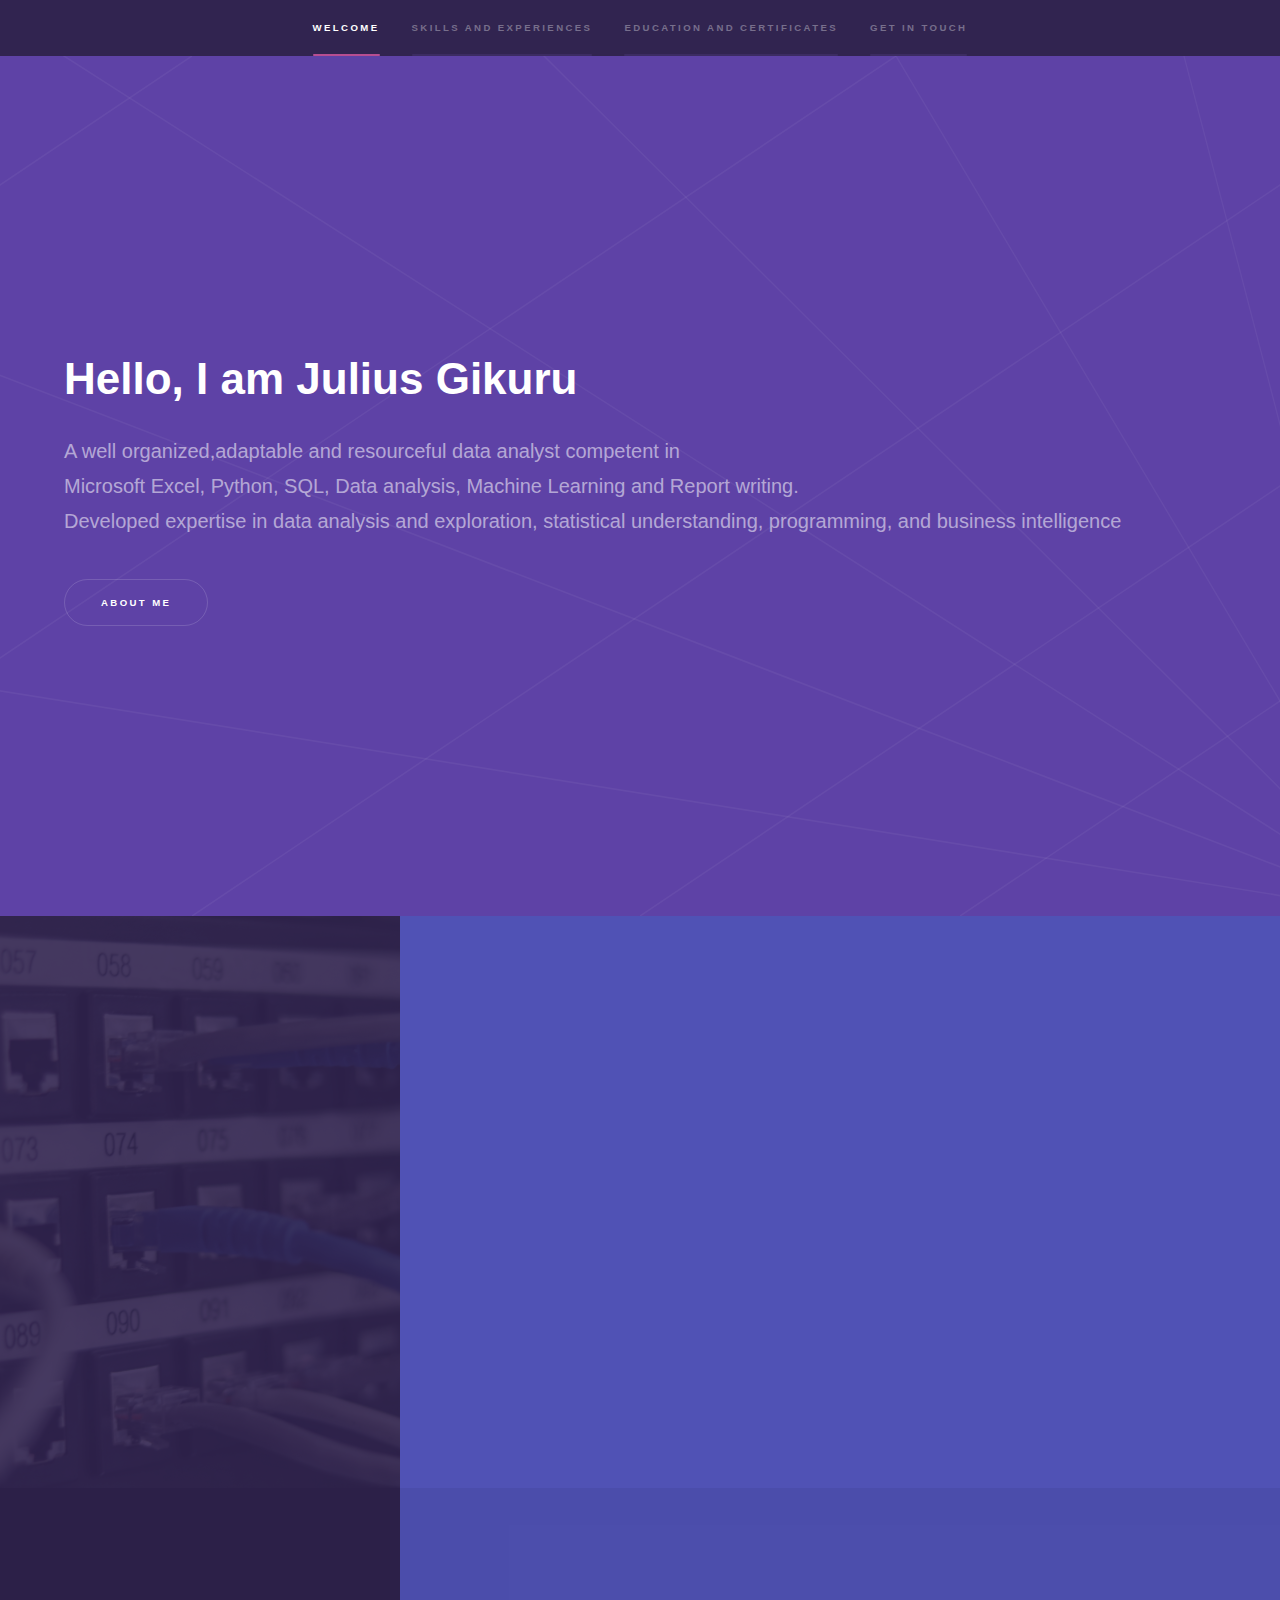
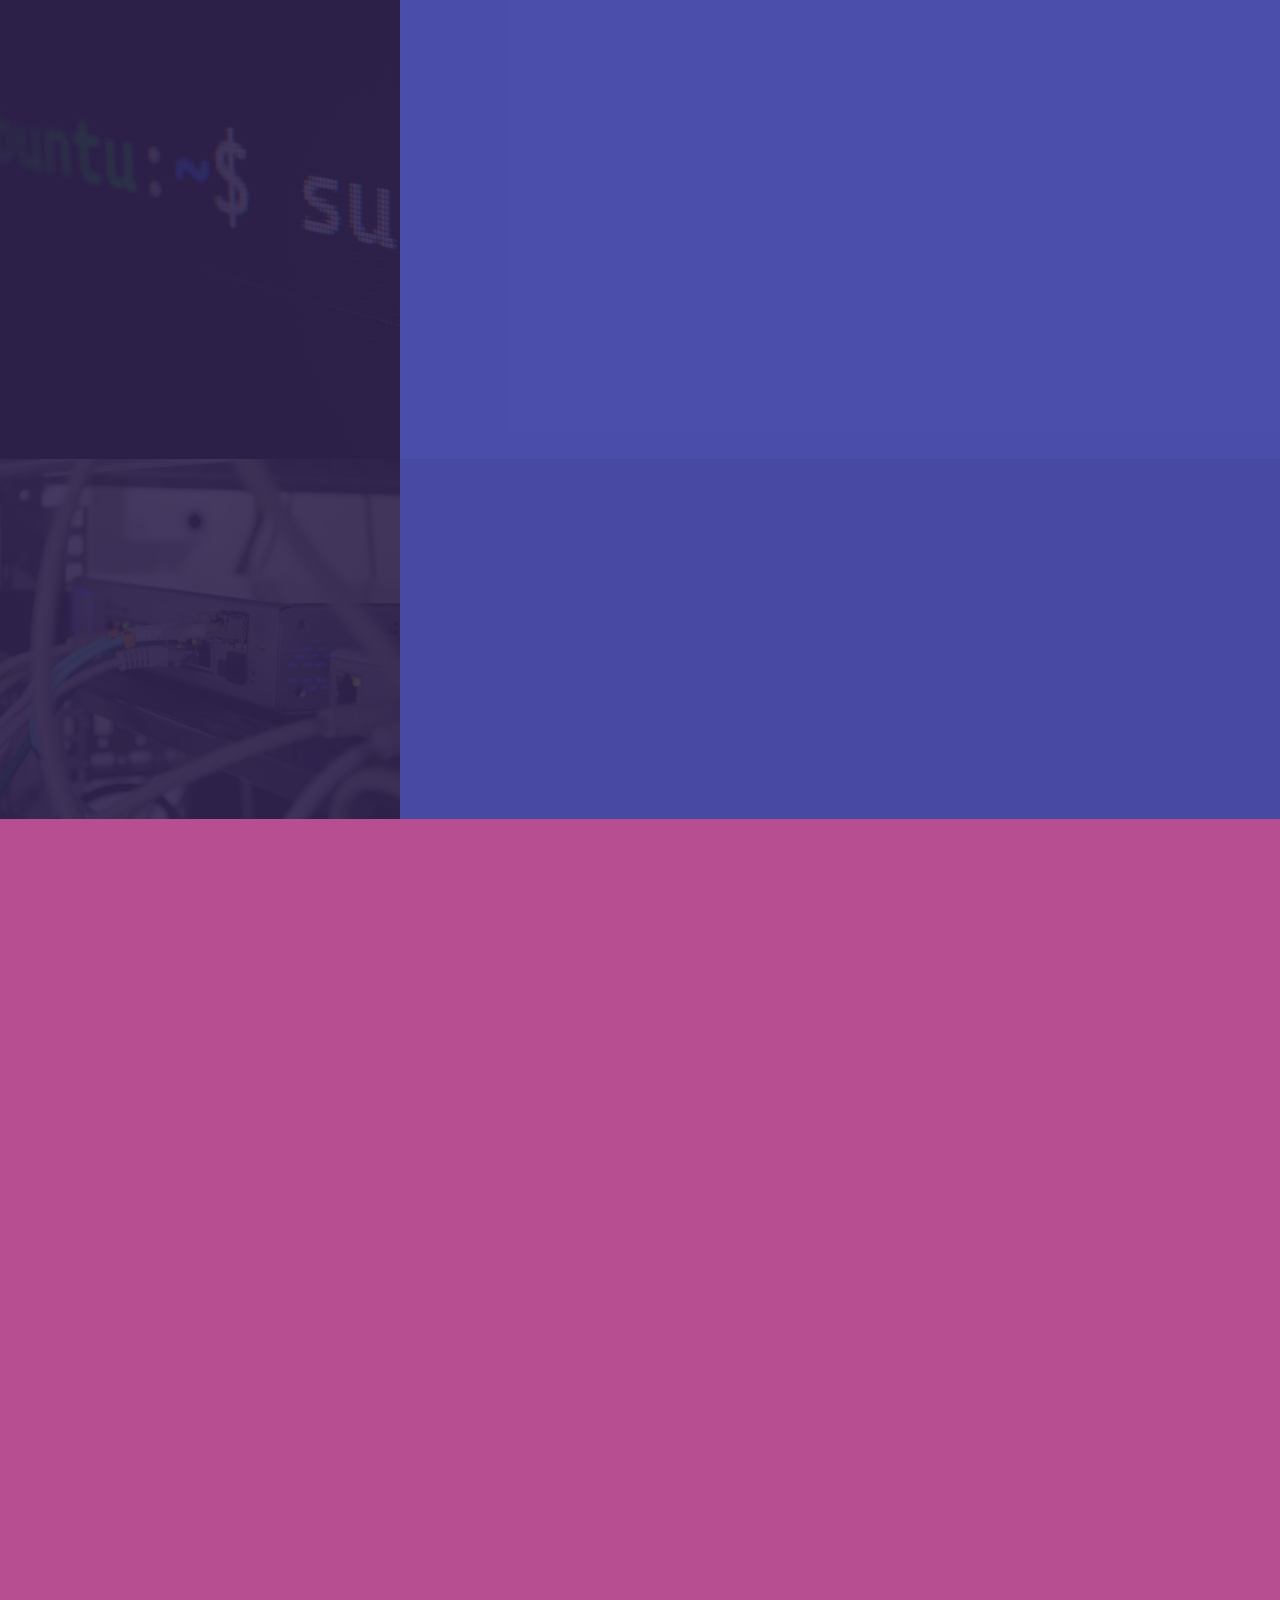
<file: index.html>
<!DOCTYPE HTML>

<html>
	<head>
		<title>Julius Gikuru </title>
		<meta charset="utf-8" />
		<meta name="viewport" content="width=device-width, initial-scale=1, user-scalable=no" />
		<link rel="stylesheet" href="assets/css/main.css" />
		<noscript><link rel="stylesheet" href="assets/css/noscript.css" /></noscript>
	</head>
	<body class="is-preload">

		<!-- Sidebar -->
			<section id="sidebar">
				<div class="inner">
					<nav>
						<ul>
							<li><a href="#intro">Welcome</a></li>
							<li><a href="#one">Skills and Experiences</a></li>
							<li><a href="#two">Education and Certificates</a></li>
							<li><a href="#three">Get in touch</a></li>
						</ul>
					</nav>
				</div>
			</section>

		<!-- Wrapper -->
			<div id="wrapper">

				<!-- Intro -->
					<section id="intro" class="wrapper style1 fullscreen fade-up">
						<div class="inner">
							<h1>Hello, I am Julius Gikuru </h1>
							<p>A well organized,adaptable and resourceful data analyst competent in <br />
							Microsoft Excel, Python, SQL, Data analysis, Machine Learning and Report writing.<br/>
							Developed expertise in data analysis and exploration, statistical understanding, programming, and business intelligence <br/>
							</p>
							<ul class="actions">
								<li><a href="#one" class="button scrolly">About Me</a></li>
							</ul>
						</div>
					</section>

				<!-- One -->
					<section id="one" class="wrapper style2 spotlights">
						<section>
							<a href="#" class="image"><img src="images/pic1.jpg" alt="" data-position="center center" /></a>
							<div class="content">
								<div class="inner">
									<h2>SKILLS</h2>
									<p>Programming Languages: Python, SQL<br/>
									Data Visualization Tools: MS Excel, Power BI<br/>
									Databases: PostgreSQL and Microsoft SQL Server<br/>
									Utilizing Data science and Machine Learning to inform business decisions<br/>
									Data collection, entry and presentation<br/>
									Expert in Microsoft Office Suite<br/>
									Soft Skills: Project Management, Communication, Report writing, Presentation, Lifetime learning, Storytelling<br/>
									Team Player and able to create great working relationships<br/>
									Information and Data security<br/>
									Cloud Computing</p>
									<ul class="actions">
										<li><a href="generic.html" class="button">Previous Experiences </a></li>
									</ul>
								</div>
							</div>
						</section>
						<section>
							<a href="#" class="image"><img src="images/pic4.jpg" alt="" data-position="center center" /></a>
							<div class="content">
								<div class="inner">
									<h2>AWS DEVOPS PROJECTS</h2>
									<p>INFRASTRUCTURE AS CODE<br/>
									Udacity Cloud DevOps Engineer<br/>
									Project 2 - Deploy a high-availability web app using CloudFormation <br/>
									</p>
									<ul class="actions">
										<li><a href="https://github.com/gikurujulius/InfrastructureAsCode" class="button">IaC Code</a></li>
									</ul>
									<br/>
									<p>AUTODEPLOY WITH CI/CD PIPELINES<br/>
									Built CI/CD pipelines that support Continuous Delivery processes<br/>
									Utilized a configuration management tool to accomplish deployment to cloud-based servers. <br/>
									</p>
									<ul class="actions">
										<li><a href="https://github.com/gikurujulius/UdacityCloudDevopsProject3" class="button">CI/CD Code</a></li>
									</ul>
								</div>
							</div>
						</section>
						<section>
							<a href="#" class="image"><img src="images/pic5.jpg" alt="" data-position="center center" /></a>
							<div class="content">
								<div class="inner">
									<h2>NETWORKING and CYBER SECURITY PROJECTS</h2>
									<p>Through education and experience, I have honed my skills in TCP/IP, LAN and WAN's, Operating Systems, Scripting and Cyber Security. Practical Labs on different platforms including Cisco Packet Tracer, <br/>
									 Try Hack Me(top 7%), Hack the Box have all contributed with the knowledge to resolve networks, security and internet related issues. <br/>
									Aws Cloud Devops Engineering<br/>
									
									</p>
									
								</div>
							</div>
						</section>
		
					</section>

				<!-- Two -->
					<section id="two" class="wrapper style3 fade-up">
						<div class="inner">
							<h2>Education and Certificates</h2>
							<p>I've gone through a number of phases in my development and each has informed my current work ethos and philosophy.</p>
							<div class="features">
								<section>
									<span class="icon solid major fa-code"></span>
									<h3>Bsc Mathematics and Computer Science</h3>
									<p>Multimedia University of Kenya<br/>
									September 2018 - August 2022<br/>
									</p>
								</section>
								<section>
									<span class="icon solid major fa-lock"></span>
									<h3>Computer Networking</h3>
									<p>Huawei Certified Network Associate<br/>
									Routing and Switching<br/>
									January 2019 - May 2019<br/>
									Skillful in both Huawei and Cisco Devices</p>
									<ul class="actions">
										<li><a href="pdf/010100101193807635011425.pdf" class="button">Certificate</a></li>
									</ul>
								</section>
								<section>
									<span class="icon solid major fa-cog"></span>
									<h3>Aws Cloud Devops</h3>
									<p>Udacity Nanodegree Scholarship Program<br/>
									May 2022 - August 2022</p>
								</section>
								<section>
									<span class="icon solid major fa-desktop"></span>
									<h3>Linux System Administration</h3>
									<p>Udemy <br/>
									July 2022 - August 2022</p>
									<ul class="actions">
										<li><a href="pdf/Linuxserver administration.pdf" class="button">Certificate</a></li>
									</ul>
								</section>
								<section>
									<span class="icon solid major fa-link"></span>
									<h3>Secondary School Education</h3>
									<p>Peter Kariuki Secondary School<br/>
									Mean Grade : B PLAIN<br/>
									2014 to 2017</p>
									<ul class="actions">
										<li><a href="pdf/kcse.pdf" class="button">Certificate</a></li>
									</ul>
								</section>
								<section>
									<span class="icon major fa-gem"></span>
									<h3>Primary School Education</h3>
									<p>St Peters Kame<br/>
									Mean Marks 315<br/>
									2004 to 2013</p>
									<a href="pdf/kcpe.pdf" class="button">Certificate</a>
								
								</section>
							</div>
							
						</div>
					</section>

				<!-- Three -->
					<section id="three" class="wrapper style1 fade-up">
						<div class="inner">
							<h2>Get in touch</h2>
							<div class="split style1">
							
								<section>
									<ul class="contact">
										<li>
											<h3>Address</h3>
											<span>PO BOX 200-01020<br />
											Kenol, Kenya<br />
											</span>
										</li>
										<li>
											<h3>Email</h3>
											<a href="#">nyamburajuliusgikuru@gmail.com<br/></a>
											<a href="#">julius@datacooks.co.ke</a>
										</li>
										<li>
											<h3>Phone</h3>
											<span>(+254) 745695395</span>
										</li>
										<li>
											<h3>Social</h3>
											<ul class="icons">
												<li><a href="https://github.com/gikurujulius" class="icon brands fa-github"><span class="label">GitHub</span></a></li>
												<li><a href="https://www.linkedin.com/in/julius-gikuru-8372a4188/" class="icon brands fa-linkedin-in"><span class="label">LinkedIn</span></a></li>
											</ul>
										</li>
									</ul>
								</section>
							</div>
						</div>
					</section>

			</div>

		<!-- Footer -->
			<footer id="footer" class="wrapper style1-alt">
				<div class="inner">
					<ul class="menu">
						<li>&copy; Julius Gikuru. All rights reserved.</li>
					</ul>
				</div>
			</footer>

		<!-- Scripts -->
			<script src="assets/js/jquery.min.js"></script>
			<script src="assets/js/jquery.scrollex.min.js"></script>
			<script src="assets/js/jquery.scrolly.min.js"></script>
			<script src="assets/js/browser.min.js"></script>
			<script src="assets/js/breakpoints.min.js"></script>
			<script src="assets/js/util.js"></script>
			<script src="assets/js/main.js"></script>

	</body>
</html>
</file>
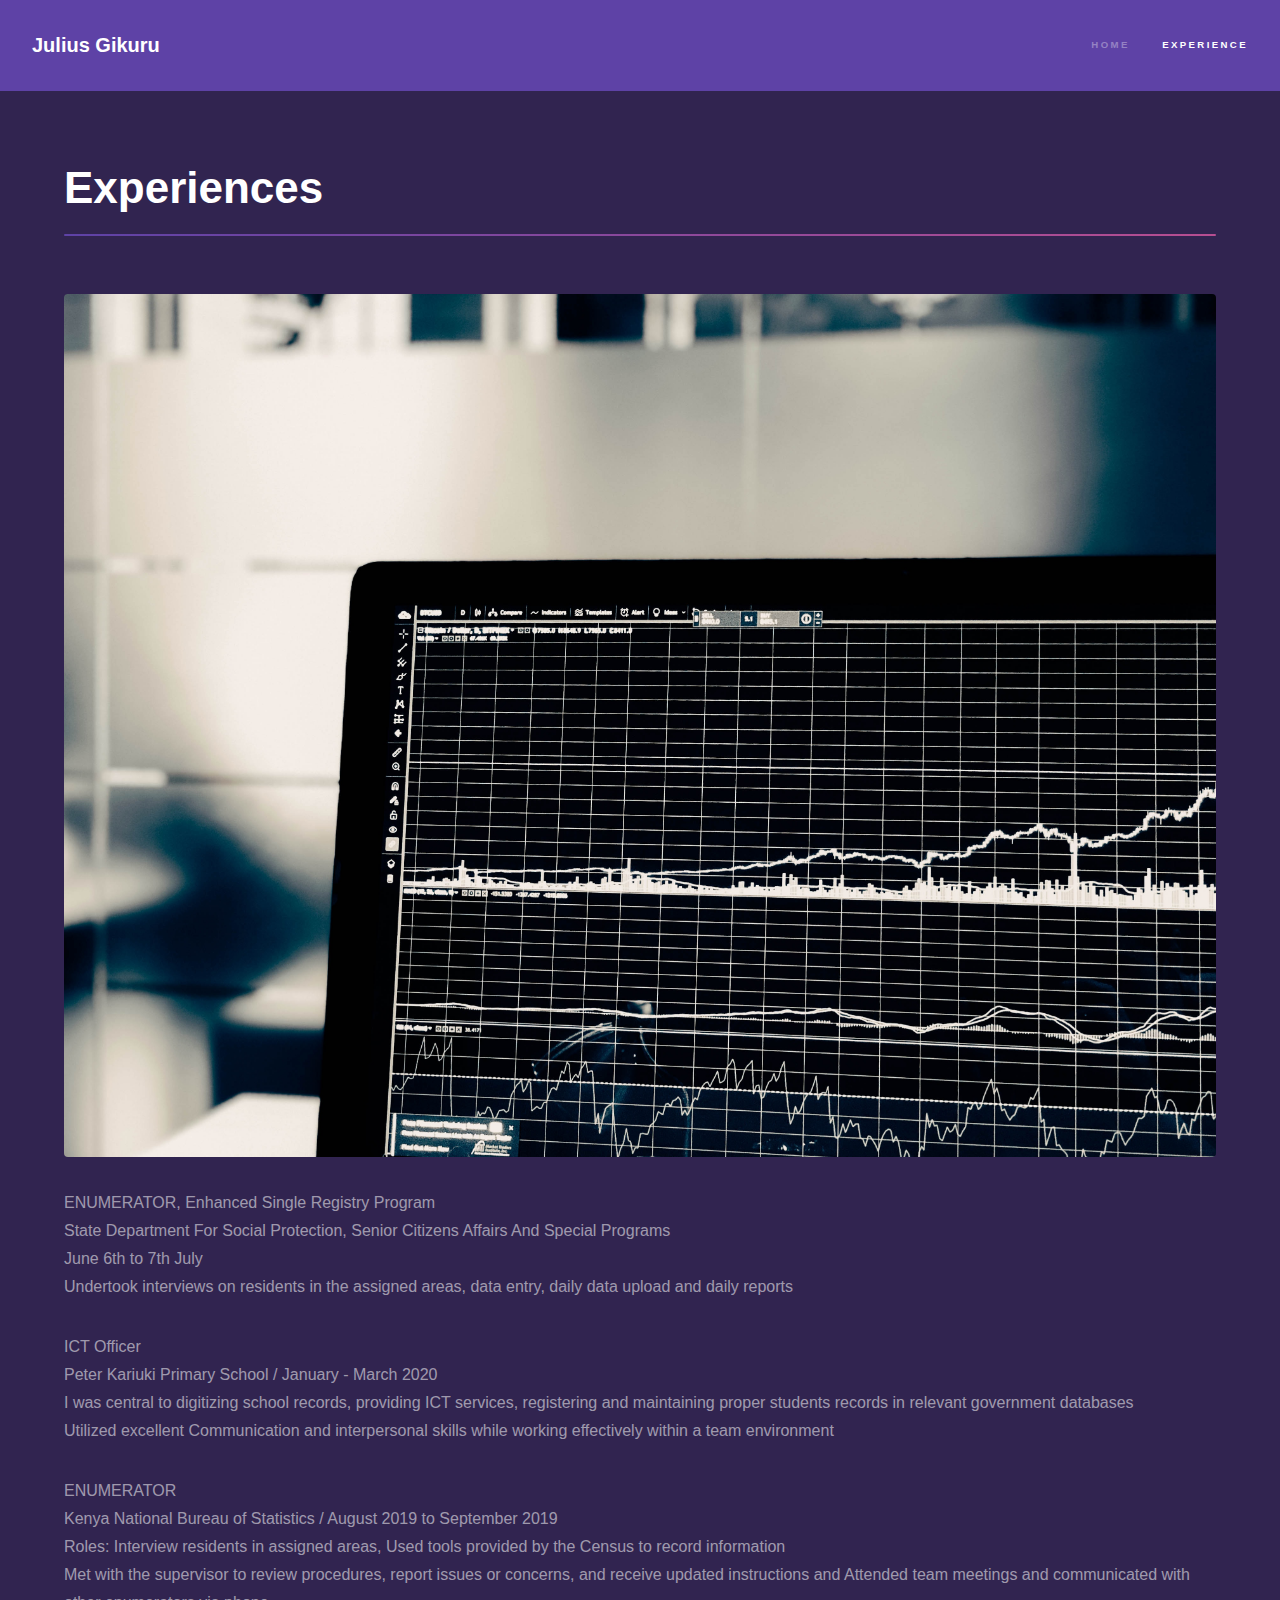
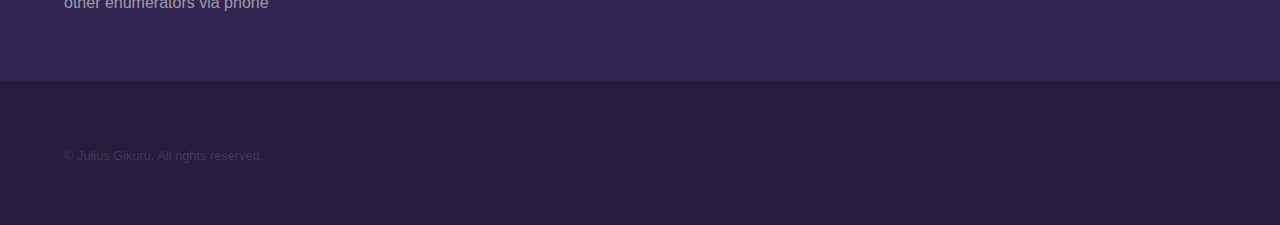
<file: generic.html>
<!DOCTYPE HTML>

<html>
	<head>
		<title>Julius Gikuru </title>
		<meta charset="utf-8" />
		<meta name="viewport" content="width=device-width, initial-scale=1, user-scalable=no" />
		<link rel="stylesheet" href="assets/css/main.css" />
		<noscript><link rel="stylesheet" href="assets/css/noscript.css" /></noscript>
	</head>
	<body class="is-preload">

		<!-- Header -->
			<header id="header">
				<a href="index.html" class="title">Julius Gikuru</a>
				<nav>
					<ul>
						<li><a href="index.html">Home</a></li>
						<li><a href="generic.html" class="active">Experience</a></li>
					</ul>
				</nav>
			</header>

		<!-- Wrapper -->
			<div id="wrapper">

				<!-- Main -->
					<section id="main" class="wrapper">
						<div class="inner">
							<h1 class="major">Experiences</h1>
							<span class="image fit"><img src="images/pic2.jpg" alt="" /></span>
							<p>ENUMERATOR, Enhanced Single Registry Program <br/>
							State Department For Social Protection, Senior Citizens Affairs And Special Programs<br/>
							June 6th to 7th July<br/>
							Undertook interviews on residents in the assigned areas, data entry, daily data upload and daily reports</p>
							<p> ICT Officer<br/>
							Peter Kariuki Primary School / January - March 2020<br/>
							I was central to digitizing school records, providing ICT services, registering and maintaining proper students records in relevant government databases<br/>
							Utilized excellent Communication and interpersonal skills while working effectively within a team environment </p>
							<p>ENUMERATOR<br/>
							Kenya National Bureau of Statistics / August 2019 to September 2019<br/>
							Roles: Interview residents in assigned areas, Used tools provided by the Census to record information<br/>
									Met with the supervisor to review procedures, report issues or concerns, and receive updated instructions and Attended team meetings and communicated with other enumerators via phone
							</p>
						</div>
					</section>

			</div>

		<!-- Footer -->
			<footer id="footer" class="wrapper alt">
				<div class="inner">
					<ul class="menu">
						<li>&copy; Julius Gikuru. All rights reserved.</li>
					</ul>
				</div>
			</footer>

		<!-- Scripts -->
			<script src="assets/js/jquery.min.js"></script>
			<script src="assets/js/jquery.scrollex.min.js"></script>
			<script src="assets/js/jquery.scrolly.min.js"></script>
			<script src="assets/js/browser.min.js"></script>
			<script src="assets/js/breakpoints.min.js"></script>
			<script src="assets/js/util.js"></script>
			<script src="assets/js/main.js"></script>

	</body>
</html>
</file>
<file: assets/css/noscript.css>
/* Spotlights */

	.spotlights > section > .image:before {
		opacity: 0 !important;
	}

	.spotlights > section > .content > .inner {
		-moz-transform: none !important;
		-webkit-transform: none !important;
		-ms-transform: none !important;
		transform: none !important;
		opacity: 1 !important;
	}

/* Wrapper */

	.wrapper > .inner {
		opacity: 1 !important;
		-moz-transform: none !important;
		-webkit-transform: none !important;
		-ms-transform: none !important;
		transform: none !important;
	}

/* Sidebar */

	#sidebar > .inner {
		opacity: 1 !important;
	}

	#sidebar nav > ul > li {
		-moz-transform: none !important;
		-webkit-transform: none !important;
		-ms-transform: none !important;
		transform: none !important;
		opacity: 1 !important;
	}
</file>
<file: assets/css/main.css>
@import url(fontawesome-all.min.css);


html, body, div, span, applet, object,
iframe, h1, h2, h3, h4, h5, h6, p, blockquote,
pre, a, abbr, acronym, address, big, cite,
code, del, dfn, em, img, ins, kbd, q, s, samp,
small, strike, strong, sub, sup, tt, var, b,
u, i, center, dl, dt, dd, ol, ul, li, fieldset,
form, label, legend, table, caption, tbody,
tfoot, thead, tr, th, td, article, aside,
canvas, details, embed, figure, figcaption,
footer, header, hgroup, menu, nav, output, ruby,
section, summary, time, mark, audio, video {
	margin: 0;
	padding: 0;
	border: 0;
	font-size: 100%;
	font: inherit;
	vertical-align: baseline;}

article, aside, details, figcaption, figure,
footer, header, hgroup, menu, nav, section {
	display: block;}

body {
	line-height: 1;
}

ol, ul {
	list-style: none;
}

blockquote, q {
	quotes: none;
}

	blockquote:before, blockquote:after, q:before, q:after {
		content: '';
		content: none;
	}

table {
	border-collapse: collapse;
	border-spacing: 0;
}

body {
	-webkit-text-size-adjust: none;
}

mark {
	background-color: transparent;
	color: inherit;
}

input::-moz-focus-inner {
	border: 0;
	padding: 0;
}

input, select, textarea {
	-moz-appearance: none;
	-webkit-appearance: none;
	-ms-appearance: none;
	appearance: none;
}

/* Basic */

	@-ms-viewport {
		width: device-width;
	}

	body {
		-ms-overflow-style: scrollbar;
	}

	@media screen and (max-width: 480px) {

		html, body {
			min-width: 320px;
		}

	}

	html {
		box-sizing: border-box;
	}

	*, *:before, *:after {
		box-sizing: inherit;
	}

	body {
		background: #312450;
	}

		body.is-preload *, body.is-preload *:before, body.is-preload *:after {
			-moz-animation: none !important;
			-webkit-animation: none !important;
			-ms-animation: none !important;
			animation: none !important;
			-moz-transition: none !important;
			-webkit-transition: none !important;
			-ms-transition: none !important;
			transition: none !important;
		}

/* Type */

	body, input, select, textarea {
		color: rgba(255, 255, 255, 0.55);
		font-family: Arial, Helvetica, sans-serif;
		font-size: 16.5pt;
		font-weight: normal;
		line-height: 1.75;
	}

		@media screen and (max-width: 1680px) {

			body, input, select, textarea {
				font-size: 13pt;
			}

		}

		@media screen and (max-width: 1280px) {

			body, input, select, textarea {
				font-size: 12pt;
			}

		}

		@media screen and (max-width: 360px) {

			body, input, select, textarea {
				font-size: 11pt;
			}

		}

	a {
		-moz-transition: color 0.2s ease, border-bottom-color 0.2s ease;
		-webkit-transition: color 0.2s ease, border-bottom-color 0.2s ease;
		-ms-transition: color 0.2s ease, border-bottom-color 0.2s ease;
		transition: color 0.2s ease, border-bottom-color 0.2s ease;
		border-bottom: dotted 1px rgba(255, 255, 255, 0.35);
		color: inherit;
		text-decoration: none;
	}

		a:hover {
			border-bottom-color: transparent;
			color: #ffffff;
		}

	strong, b {
		color: #ffffff;
		font-weight: bold;
	}

	em, i {
		font-style: italic;
	}

	p {
		margin: 0 0 2em 0;
	}

	h1, h2, h3, h4, h5, h6 {
		color: #ffffff;
		font-weight: bold;
		line-height: 1.5;
		margin: 0 0 0.5em 0;
	}

		h1 a, h2 a, h3 a, h4 a, h5 a, h6 a {
			color: inherit;
			text-decoration: none;
		}

	h1 {
		font-size: 2.75em;
	}

		h1.major {
			margin: 0 0 1.3em 0;
			position: relative;
			padding-bottom: 0.35em;
		}

			h1.major:after {
				background-image: -moz-linear-gradient(to right, #5e42a6, #b74e91);
				background-image: -webkit-linear-gradient(to right, #5e42a6, #b74e91);
				background-image: -ms-linear-gradient(to right, #5e42a6, #b74e91);
				background-image: linear-gradient(to right, #5e42a6, #b74e91);
				-moz-transition: max-width 0.2s ease;
				-webkit-transition: max-width 0.2s ease;
				-ms-transition: max-width 0.2s ease;
				transition: max-width 0.2s ease;
				border-radius: 0.2em;
				bottom: 0;
				content: '';
				height: 0.05em;
				position: absolute;
				right: 0;
				width: 100%;
			}

	h2 {
		font-size: 1.75em;
	}

	h3 {
		font-size: 1.1em;
	}

	h4 {
		font-size: 1em;
	}

	h5 {
		font-size: 0.8em;
	}

	h6 {
		font-size: 0.6em;
	}

	@media screen and (max-width: 736px) {

		h1 {
			font-size: 2em;
		}

		h2 {
			font-size: 1.25em;
		}

		h3 {
			font-size: 1em;
		}

		h4 {
			font-size: 0.8em;
		}

		h5 {
			font-size: 0.6em;
		}

		h6 {
			font-size: 0.6em;
		}

	}

	sub {
		font-size: 0.8em;
		position: relative;
		top: 0.5em;
	}

	sup {
		font-size: 0.8em;
		position: relative;
		top: -0.5em;
	}

	blockquote {
		border-left: solid 4px rgba(255, 255, 255, 0.15);
		font-style: italic;
		margin: 0 0 2em 0;
		padding: 0.5em 0 0.5em 2em;
	}

	code {
		background: rgba(255, 255, 255, 0.05);
		border-radius: 0.25em;
		border: solid 1px rgba(255, 255, 255, 0.15);
		font-family: "Courier New", monospace;
		font-size: 0.9em;
		margin: 0 0.25em;
		padding: 0.25em 0.65em;
	}

	pre {
		-webkit-overflow-scrolling: touch;
		font-family: "Courier New", monospace;
		font-size: 0.9em;
		margin: 0 0 2em 0;
	}

		pre code {
			display: block;
			line-height: 1.75em;
			padding: 1em 1.5em;
			overflow-x: auto;
		}

	hr {
		border: 0;
		border-bottom: solid 1px rgba(255, 255, 255, 0.15);
		margin: 2em 0;
	}

		hr.major {
			margin: 3em 0;
		}

	.align-left {
		text-align: left;
	}

	.align-center {
		text-align: center;
	}

	.align-right {
		text-align: right;
	}

/* Row */

	.row {
		display: flex;
		flex-wrap: wrap;
		box-sizing: border-box;
		align-items: stretch;
	}

		.row > * {
			box-sizing: border-box;
		}

		.row.gtr-uniform > * > :last-child {
			margin-bottom: 0;
		}

		.row.aln-left {
			justify-content: flex-start;
		}

		.row.aln-center {
			justify-content: center;
		}

		.row.aln-right {
			justify-content: flex-end;
		}

		.row.aln-top {
			align-items: flex-start;
		}

		.row.aln-middle {
			align-items: center;
		}

		.row.aln-bottom {
			align-items: flex-end;
		}

		.row > .imp {
			order: -1;
		}

		.row > .col-1 {
			width: 8.33333%;
		}

		.row > .off-1 {
			margin-left: 8.33333%;
		}

		.row > .col-2 {
			width: 16.66667%;
		}

		.row > .off-2 {
			margin-left: 16.66667%;
		}

		.row > .col-3 {
			width: 25%;
		}

		.row > .off-3 {
			margin-left: 25%;
		}

		.row > .col-4 {
			width: 33.33333%;
		}

		.row > .off-4 {
			margin-left: 33.33333%;
		}

		.row > .col-5 {
			width: 41.66667%;
		}

		.row > .off-5 {
			margin-left: 41.66667%;
		}

		.row > .col-6 {
			width: 50%;
		}

		.row > .off-6 {
			margin-left: 50%;
		}

		.row > .col-7 {
			width: 58.33333%;
		}

		.row > .off-7 {
			margin-left: 58.33333%;
		}

		.row > .col-8 {
			width: 66.66667%;
		}

		.row > .off-8 {
			margin-left: 66.66667%;
		}

		.row > .col-9 {
			width: 75%;
		}

		.row > .off-9 {
			margin-left: 75%;
		}

		.row > .col-10 {
			width: 83.33333%;
		}

		.row > .off-10 {
			margin-left: 83.33333%;
		}

		.row > .col-11 {
			width: 91.66667%;
		}

		.row > .off-11 {
			margin-left: 91.66667%;
		}

		.row > .col-12 {
			width: 100%;
		}

		.row > .off-12 {
			margin-left: 100%;
		}

		.row.gtr-0 {
			margin-top: 0;
			margin-left: 0em;
		}

			.row.gtr-0 > * {
				padding: 0 0 0 0em;
			}

			.row.gtr-0.gtr-uniform {
				margin-top: 0em;
			}

				.row.gtr-0.gtr-uniform > * {
					padding-top: 0em;
				}

		.row.gtr-25 {
			margin-top: 0;
			margin-left: -0.375em;
		}

			.row.gtr-25 > * {
				padding: 0 0 0 0.375em;
			}

			.row.gtr-25.gtr-uniform {
				margin-top: -0.375em;
			}

				.row.gtr-25.gtr-uniform > * {
					padding-top: 0.375em;
				}

		.row.gtr-50 {
			margin-top: 0;
			margin-left: -0.75em;
		}

			.row.gtr-50 > * {
				padding: 0 0 0 0.75em;
			}

			.row.gtr-50.gtr-uniform {
				margin-top: -0.75em;
			}

				.row.gtr-50.gtr-uniform > * {
					padding-top: 0.75em;
				}

		.row {
			margin-top: 0;
			margin-left: -1.5em;
		}

			.row > * {
				padding: 0 0 0 1.5em;
			}

			.row.gtr-uniform {
				margin-top: -1.5em;
			}

				.row.gtr-uniform > * {
					padding-top: 1.5em;
				}

		.row.gtr-150 {
			margin-top: 0;
			margin-left: -2.25em;
		}

			.row.gtr-150 > * {
				padding: 0 0 0 2.25em;
			}

			.row.gtr-150.gtr-uniform {
				margin-top: -2.25em;
			}

				.row.gtr-150.gtr-uniform > * {
					padding-top: 2.25em;
				}

		.row.gtr-200 {
			margin-top: 0;
			margin-left: -3em;
		}

			.row.gtr-200 > * {
				padding: 0 0 0 3em;
			}

			.row.gtr-200.gtr-uniform {
				margin-top: -3em;
			}

				.row.gtr-200.gtr-uniform > * {
					padding-top: 3em;
				}

		@media screen and (max-width: 1680px) {

			.row {
				display: flex;
				flex-wrap: wrap;
				box-sizing: border-box;
				align-items: stretch;
			}

				.row > * {
					box-sizing: border-box;
				}

				.row.gtr-uniform > * > :last-child {
					margin-bottom: 0;
				}

				.row.aln-left {
					justify-content: flex-start;
				}

				.row.aln-center {
					justify-content: center;
				}

				.row.aln-right {
					justify-content: flex-end;
				}

				.row.aln-top {
					align-items: flex-start;
				}

				.row.aln-middle {
					align-items: center;
				}

				.row.aln-bottom {
					align-items: flex-end;
				}

				.row > .imp-xlarge {
					order: -1;
				}

				.row > .col-1-xlarge {
					width: 8.33333%;
				}

				.row > .off-1-xlarge {
					margin-left: 8.33333%;
				}

				.row > .col-2-xlarge {
					width: 16.66667%;
				}

				.row > .off-2-xlarge {
					margin-left: 16.66667%;
				}

				.row > .col-3-xlarge {
					width: 25%;
				}

				.row > .off-3-xlarge {
					margin-left: 25%;
				}

				.row > .col-4-xlarge {
					width: 33.33333%;
				}

				.row > .off-4-xlarge {
					margin-left: 33.33333%;
				}

				.row > .col-5-xlarge {
					width: 41.66667%;
				}

				.row > .off-5-xlarge {
					margin-left: 41.66667%;
				}

				.row > .col-6-xlarge {
					width: 50%;
				}

				.row > .off-6-xlarge {
					margin-left: 50%;
				}

				.row > .col-7-xlarge {
					width: 58.33333%;
				}

				.row > .off-7-xlarge {
					margin-left: 58.33333%;
				}

				.row > .col-8-xlarge {
					width: 66.66667%;
				}

				.row > .off-8-xlarge {
					margin-left: 66.66667%;
				}

				.row > .col-9-xlarge {
					width: 75%;
				}

				.row > .off-9-xlarge {
					margin-left: 75%;
				}

				.row > .col-10-xlarge {
					width: 83.33333%;
				}

				.row > .off-10-xlarge {
					margin-left: 83.33333%;
				}

				.row > .col-11-xlarge {
					width: 91.66667%;
				}

				.row > .off-11-xlarge {
					margin-left: 91.66667%;
				}

				.row > .col-12-xlarge {
					width: 100%;
				}

				.row > .off-12-xlarge {
					margin-left: 100%;
				}

				.row.gtr-0 {
					margin-top: 0;
					margin-left: 0em;
				}

					.row.gtr-0 > * {
						padding: 0 0 0 0em;
					}

					.row.gtr-0.gtr-uniform {
						margin-top: 0em;
					}

						.row.gtr-0.gtr-uniform > * {
							padding-top: 0em;
						}

				.row.gtr-25 {
					margin-top: 0;
					margin-left: -0.375em;
				}

					.row.gtr-25 > * {
						padding: 0 0 0 0.375em;
					}

					.row.gtr-25.gtr-uniform {
						margin-top: -0.375em;
					}

						.row.gtr-25.gtr-uniform > * {
							padding-top: 0.375em;
						}

				.row.gtr-50 {
					margin-top: 0;
					margin-left: -0.75em;
				}

					.row.gtr-50 > * {
						padding: 0 0 0 0.75em;
					}

					.row.gtr-50.gtr-uniform {
						margin-top: -0.75em;
					}

						.row.gtr-50.gtr-uniform > * {
							padding-top: 0.75em;
						}

				.row {
					margin-top: 0;
					margin-left: -1.5em;
				}

					.row > * {
						padding: 0 0 0 1.5em;
					}

					.row.gtr-uniform {
						margin-top: -1.5em;
					}

						.row.gtr-uniform > * {
							padding-top: 1.5em;
						}

				.row.gtr-150 {
					margin-top: 0;
					margin-left: -2.25em;
				}

					.row.gtr-150 > * {
						padding: 0 0 0 2.25em;
					}

					.row.gtr-150.gtr-uniform {
						margin-top: -2.25em;
					}

						.row.gtr-150.gtr-uniform > * {
							padding-top: 2.25em;
						}

				.row.gtr-200 {
					margin-top: 0;
					margin-left: -3em;
				}

					.row.gtr-200 > * {
						padding: 0 0 0 3em;
					}

					.row.gtr-200.gtr-uniform {
						margin-top: -3em;
					}

						.row.gtr-200.gtr-uniform > * {
							padding-top: 3em;
						}

		}

		@media screen and (max-width: 1280px) {

			.row {
				display: flex;
				flex-wrap: wrap;
				box-sizing: border-box;
				align-items: stretch;
			}

				.row > * {
					box-sizing: border-box;
				}

				.row.gtr-uniform > * > :last-child {
					margin-bottom: 0;
				}

				.row.aln-left {
					justify-content: flex-start;
				}

				.row.aln-center {
					justify-content: center;
				}

				.row.aln-right {
					justify-content: flex-end;
				}

				.row.aln-top {
					align-items: flex-start;
				}

				.row.aln-middle {
					align-items: center;
				}

				.row.aln-bottom {
					align-items: flex-end;
				}

				.row > .imp-large {
					order: -1;
				}

				.row > .col-1-large {
					width: 8.33333%;
				}

				.row > .off-1-large {
					margin-left: 8.33333%;
				}

				.row > .col-2-large {
					width: 16.66667%;
				}

				.row > .off-2-large {
					margin-left: 16.66667%;
				}

				.row > .col-3-large {
					width: 25%;
				}

				.row > .off-3-large {
					margin-left: 25%;
				}

				.row > .col-4-large {
					width: 33.33333%;
				}

				.row > .off-4-large {
					margin-left: 33.33333%;
				}

				.row > .col-5-large {
					width: 41.66667%;
				}

				.row > .off-5-large {
					margin-left: 41.66667%;
				}

				.row > .col-6-large {
					width: 50%;
				}

				.row > .off-6-large {
					margin-left: 50%;
				}

				.row > .col-7-large {
					width: 58.33333%;
				}

				.row > .off-7-large {
					margin-left: 58.33333%;
				}

				.row > .col-8-large {
					width: 66.66667%;
				}

				.row > .off-8-large {
					margin-left: 66.66667%;
				}

				.row > .col-9-large {
					width: 75%;
				}

				.row > .off-9-large {
					margin-left: 75%;
				}

				.row > .col-10-large {
					width: 83.33333%;
				}

				.row > .off-10-large {
					margin-left: 83.33333%;
				}

				.row > .col-11-large {
					width: 91.66667%;
				}

				.row > .off-11-large {
					margin-left: 91.66667%;
				}

				.row > .col-12-large {
					width: 100%;
				}

				.row > .off-12-large {
					margin-left: 100%;
				}

				.row.gtr-0 {
					margin-top: 0;
					margin-left: 0em;
				}

					.row.gtr-0 > * {
						padding: 0 0 0 0em;
					}

					.row.gtr-0.gtr-uniform {
						margin-top: 0em;
					}

						.row.gtr-0.gtr-uniform > * {
							padding-top: 0em;
						}

				.row.gtr-25 {
					margin-top: 0;
					margin-left: -0.375em;
				}

					.row.gtr-25 > * {
						padding: 0 0 0 0.375em;
					}

					.row.gtr-25.gtr-uniform {
						margin-top: -0.375em;
					}

						.row.gtr-25.gtr-uniform > * {
							padding-top: 0.375em;
						}

				.row.gtr-50 {
					margin-top: 0;
					margin-left: -0.75em;
				}

					.row.gtr-50 > * {
						padding: 0 0 0 0.75em;
					}

					.row.gtr-50.gtr-uniform {
						margin-top: -0.75em;
					}

						.row.gtr-50.gtr-uniform > * {
							padding-top: 0.75em;
						}

				.row {
					margin-top: 0;
					margin-left: -1.5em;
				}

					.row > * {
						padding: 0 0 0 1.5em;
					}

					.row.gtr-uniform {
						margin-top: -1.5em;
					}

						.row.gtr-uniform > * {
							padding-top: 1.5em;
						}

				.row.gtr-150 {
					margin-top: 0;
					margin-left: -2.25em;
				}

					.row.gtr-150 > * {
						padding: 0 0 0 2.25em;
					}

					.row.gtr-150.gtr-uniform {
						margin-top: -2.25em;
					}

						.row.gtr-150.gtr-uniform > * {
							padding-top: 2.25em;
						}

				.row.gtr-200 {
					margin-top: 0;
					margin-left: -3em;
				}

					.row.gtr-200 > * {
						padding: 0 0 0 3em;
					}

					.row.gtr-200.gtr-uniform {
						margin-top: -3em;
					}

						.row.gtr-200.gtr-uniform > * {
							padding-top: 3em;
						}

		}

		@media screen and (max-width: 980px) {

			.row {
				display: flex;
				flex-wrap: wrap;
				box-sizing: border-box;
				align-items: stretch;
			}

				.row > * {
					box-sizing: border-box;
				}

				.row.gtr-uniform > * > :last-child {
					margin-bottom: 0;
				}

				.row.aln-left {
					justify-content: flex-start;
				}

				.row.aln-center {
					justify-content: center;
				}

				.row.aln-right {
					justify-content: flex-end;
				}

				.row.aln-top {
					align-items: flex-start;
				}

				.row.aln-middle {
					align-items: center;
				}

				.row.aln-bottom {
					align-items: flex-end;
				}

				.row > .imp-medium {
					order: -1;
				}

				.row > .col-1-medium {
					width: 8.33333%;
				}

				.row > .off-1-medium {
					margin-left: 8.33333%;
				}

				.row > .col-2-medium {
					width: 16.66667%;
				}

				.row > .off-2-medium {
					margin-left: 16.66667%;
				}

				.row > .col-3-medium {
					width: 25%;
				}

				.row > .off-3-medium {
					margin-left: 25%;
				}

				.row > .col-4-medium {
					width: 33.33333%;
				}

				.row > .off-4-medium {
					margin-left: 33.33333%;
				}

				.row > .col-5-medium {
					width: 41.66667%;
				}

				.row > .off-5-medium {
					margin-left: 41.66667%;
				}

				.row > .col-6-medium {
					width: 50%;
				}

				.row > .off-6-medium {
					margin-left: 50%;
				}

				.row > .col-7-medium {
					width: 58.33333%;
				}

				.row > .off-7-medium {
					margin-left: 58.33333%;
				}

				.row > .col-8-medium {
					width: 66.66667%;
				}

				.row > .off-8-medium {
					margin-left: 66.66667%;
				}

				.row > .col-9-medium {
					width: 75%;
				}

				.row > .off-9-medium {
					margin-left: 75%;
				}

				.row > .col-10-medium {
					width: 83.33333%;
				}

				.row > .off-10-medium {
					margin-left: 83.33333%;
				}

				.row > .col-11-medium {
					width: 91.66667%;
				}

				.row > .off-11-medium {
					margin-left: 91.66667%;
				}

				.row > .col-12-medium {
					width: 100%;
				}

				.row > .off-12-medium {
					margin-left: 100%;
				}

				.row.gtr-0 {
					margin-top: 0;
					margin-left: 0em;
				}

					.row.gtr-0 > * {
						padding: 0 0 0 0em;
					}

					.row.gtr-0.gtr-uniform {
						margin-top: 0em;
					}

						.row.gtr-0.gtr-uniform > * {
							padding-top: 0em;
						}

				.row.gtr-25 {
					margin-top: 0;
					margin-left: -0.375em;
				}

					.row.gtr-25 > * {
						padding: 0 0 0 0.375em;
					}

					.row.gtr-25.gtr-uniform {
						margin-top: -0.375em;
					}

						.row.gtr-25.gtr-uniform > * {
							padding-top: 0.375em;
						}

				.row.gtr-50 {
					margin-top: 0;
					margin-left: -0.75em;
				}

					.row.gtr-50 > * {
						padding: 0 0 0 0.75em;
					}

					.row.gtr-50.gtr-uniform {
						margin-top: -0.75em;
					}

						.row.gtr-50.gtr-uniform > * {
							padding-top: 0.75em;
						}

				.row {
					margin-top: 0;
					margin-left: -1.5em;
				}

					.row > * {
						padding: 0 0 0 1.5em;
					}

					.row.gtr-uniform {
						margin-top: -1.5em;
					}

						.row.gtr-uniform > * {
							padding-top: 1.5em;
						}

				.row.gtr-150 {
					margin-top: 0;
					margin-left: -2.25em;
				}

					.row.gtr-150 > * {
						padding: 0 0 0 2.25em;
					}

					.row.gtr-150.gtr-uniform {
						margin-top: -2.25em;
					}

						.row.gtr-150.gtr-uniform > * {
							padding-top: 2.25em;
						}

				.row.gtr-200 {
					margin-top: 0;
					margin-left: -3em;
				}

					.row.gtr-200 > * {
						padding: 0 0 0 3em;
					}

					.row.gtr-200.gtr-uniform {
						margin-top: -3em;
					}

						.row.gtr-200.gtr-uniform > * {
							padding-top: 3em;
						}

		}

		@media screen and (max-width: 736px) {

			.row {
				display: flex;
				flex-wrap: wrap;
				box-sizing: border-box;
				align-items: stretch;
			}

				.row > * {
					box-sizing: border-box;
				}

				.row.gtr-uniform > * > :last-child {
					margin-bottom: 0;
				}

				.row.aln-left {
					justify-content: flex-start;
				}

				.row.aln-center {
					justify-content: center;
				}

				.row.aln-right {
					justify-content: flex-end;
				}

				.row.aln-top {
					align-items: flex-start;
				}

				.row.aln-middle {
					align-items: center;
				}

				.row.aln-bottom {
					align-items: flex-end;
				}

				.row > .imp-small {
					order: -1;
				}

				.row > .col-1-small {
					width: 8.33333%;
				}

				.row > .off-1-small {
					margin-left: 8.33333%;
				}

				.row > .col-2-small {
					width: 16.66667%;
				}

				.row > .off-2-small {
					margin-left: 16.66667%;
				}

				.row > .col-3-small {
					width: 25%;
				}

				.row > .off-3-small {
					margin-left: 25%;
				}

				.row > .col-4-small {
					width: 33.33333%;
				}

				.row > .off-4-small {
					margin-left: 33.33333%;
				}

				.row > .col-5-small {
					width: 41.66667%;
				}

				.row > .off-5-small {
					margin-left: 41.66667%;
				}

				.row > .col-6-small {
					width: 50%;
				}

				.row > .off-6-small {
					margin-left: 50%;
				}

				.row > .col-7-small {
					width: 58.33333%;
				}

				.row > .off-7-small {
					margin-left: 58.33333%;
				}

				.row > .col-8-small {
					width: 66.66667%;
				}

				.row > .off-8-small {
					margin-left: 66.66667%;
				}

				.row > .col-9-small {
					width: 75%;
				}

				.row > .off-9-small {
					margin-left: 75%;
				}

				.row > .col-10-small {
					width: 83.33333%;
				}

				.row > .off-10-small {
					margin-left: 83.33333%;
				}

				.row > .col-11-small {
					width: 91.66667%;
				}

				.row > .off-11-small {
					margin-left: 91.66667%;
				}

				.row > .col-12-small {
					width: 100%;
				}

				.row > .off-12-small {
					margin-left: 100%;
				}

				.row.gtr-0 {
					margin-top: 0;
					margin-left: 0em;
				}

					.row.gtr-0 > * {
						padding: 0 0 0 0em;
					}

					.row.gtr-0.gtr-uniform {
						margin-top: 0em;
					}

						.row.gtr-0.gtr-uniform > * {
							padding-top: 0em;
						}

				.row.gtr-25 {
					margin-top: 0;
					margin-left: -0.375em;
				}

					.row.gtr-25 > * {
						padding: 0 0 0 0.375em;
					}

					.row.gtr-25.gtr-uniform {
						margin-top: -0.375em;
					}

						.row.gtr-25.gtr-uniform > * {
							padding-top: 0.375em;
						}

				.row.gtr-50 {
					margin-top: 0;
					margin-left: -0.75em;
				}

					.row.gtr-50 > * {
						padding: 0 0 0 0.75em;
					}

					.row.gtr-50.gtr-uniform {
						margin-top: -0.75em;
					}

						.row.gtr-50.gtr-uniform > * {
							padding-top: 0.75em;
						}

				.row {
					margin-top: 0;
					margin-left: -1.5em;
				}

					.row > * {
						padding: 0 0 0 1.5em;
					}

					.row.gtr-uniform {
						margin-top: -1.5em;
					}

						.row.gtr-uniform > * {
							padding-top: 1.5em;
						}

				.row.gtr-150 {
					margin-top: 0;
					margin-left: -2.25em;
				}

					.row.gtr-150 > * {
						padding: 0 0 0 2.25em;
					}

					.row.gtr-150.gtr-uniform {
						margin-top: -2.25em;
					}

						.row.gtr-150.gtr-uniform > * {
							padding-top: 2.25em;
						}

				.row.gtr-200 {
					margin-top: 0;
					margin-left: -3em;
				}

					.row.gtr-200 > * {
						padding: 0 0 0 3em;
					}

					.row.gtr-200.gtr-uniform {
						margin-top: -3em;
					}

						.row.gtr-200.gtr-uniform > * {
							padding-top: 3em;
						}

		}

		@media screen and (max-width: 480px) {

			.row {
				display: flex;
				flex-wrap: wrap;
				box-sizing: border-box;
				align-items: stretch;
			}

				.row > * {
					box-sizing: border-box;
				}

				.row.gtr-uniform > * > :last-child {
					margin-bottom: 0;
				}

				.row.aln-left {
					justify-content: flex-start;
				}

				.row.aln-center {
					justify-content: center;
				}

				.row.aln-right {
					justify-content: flex-end;
				}

				.row.aln-top {
					align-items: flex-start;
				}

				.row.aln-middle {
					align-items: center;
				}

				.row.aln-bottom {
					align-items: flex-end;
				}

				.row > .imp-xsmall {
					order: -1;
				}

				.row > .col-1-xsmall {
					width: 8.33333%;
				}

				.row > .off-1-xsmall {
					margin-left: 8.33333%;
				}

				.row > .col-2-xsmall {
					width: 16.66667%;
				}

				.row > .off-2-xsmall {
					margin-left: 16.66667%;
				}

				.row > .col-3-xsmall {
					width: 25%;
				}

				.row > .off-3-xsmall {
					margin-left: 25%;
				}

				.row > .col-4-xsmall {
					width: 33.33333%;
				}

				.row > .off-4-xsmall {
					margin-left: 33.33333%;
				}

				.row > .col-5-xsmall {
					width: 41.66667%;
				}

				.row > .off-5-xsmall {
					margin-left: 41.66667%;
				}

				.row > .col-6-xsmall {
					width: 50%;
				}

				.row > .off-6-xsmall {
					margin-left: 50%;
				}

				.row > .col-7-xsmall {
					width: 58.33333%;
				}

				.row > .off-7-xsmall {
					margin-left: 58.33333%;
				}

				.row > .col-8-xsmall {
					width: 66.66667%;
				}

				.row > .off-8-xsmall {
					margin-left: 66.66667%;
				}

				.row > .col-9-xsmall {
					width: 75%;
				}

				.row > .off-9-xsmall {
					margin-left: 75%;
				}

				.row > .col-10-xsmall {
					width: 83.33333%;
				}

				.row > .off-10-xsmall {
					margin-left: 83.33333%;
				}

				.row > .col-11-xsmall {
					width: 91.66667%;
				}

				.row > .off-11-xsmall {
					margin-left: 91.66667%;
				}

				.row > .col-12-xsmall {
					width: 100%;
				}

				.row > .off-12-xsmall {
					margin-left: 100%;
				}

				.row.gtr-0 {
					margin-top: 0;
					margin-left: 0em;
				}

					.row.gtr-0 > * {
						padding: 0 0 0 0em;
					}

					.row.gtr-0.gtr-uniform {
						margin-top: 0em;
					}

						.row.gtr-0.gtr-uniform > * {
							padding-top: 0em;
						}

				.row.gtr-25 {
					margin-top: 0;
					margin-left: -0.375em;
				}

					.row.gtr-25 > * {
						padding: 0 0 0 0.375em;
					}

					.row.gtr-25.gtr-uniform {
						margin-top: -0.375em;
					}

						.row.gtr-25.gtr-uniform > * {
							padding-top: 0.375em;
						}

				.row.gtr-50 {
					margin-top: 0;
					margin-left: -0.75em;
				}

					.row.gtr-50 > * {
						padding: 0 0 0 0.75em;
					}

					.row.gtr-50.gtr-uniform {
						margin-top: -0.75em;
					}

						.row.gtr-50.gtr-uniform > * {
							padding-top: 0.75em;
						}

				.row {
					margin-top: 0;
					margin-left: -1.5em;
				}

					.row > * {
						padding: 0 0 0 1.5em;
					}

					.row.gtr-uniform {
						margin-top: -1.5em;
					}

						.row.gtr-uniform > * {
							padding-top: 1.5em;
						}

				.row.gtr-150 {
					margin-top: 0;
					margin-left: -2.25em;
				}

					.row.gtr-150 > * {
						padding: 0 0 0 2.25em;
					}

					.row.gtr-150.gtr-uniform {
						margin-top: -2.25em;
					}

						.row.gtr-150.gtr-uniform > * {
							padding-top: 2.25em;
						}

				.row.gtr-200 {
					margin-top: 0;
					margin-left: -3em;
				}

					.row.gtr-200 > * {
						padding: 0 0 0 3em;
					}

					.row.gtr-200.gtr-uniform {
						margin-top: -3em;
					}

						.row.gtr-200.gtr-uniform > * {
							padding-top: 3em;
						}

		}

/* Box */

	.box {
		border-radius: 0.25em;
		border: solid 1px rgba(255, 255, 255, 0.15);
		margin-bottom: 2em;
		padding: 1.5em;
	}

		.box > :last-child,
		.box > :last-child > :last-child,
		.box > :last-child > :last-child > :last-child {
			margin-bottom: 0;
		}

		.box.alt {
			border: 0;
			border-radius: 0;
			padding: 0;
		}

/* Button */

	input[type="submit"],
	input[type="reset"],
	input[type="button"],
	button,
	.button {
		-moz-appearance: none;
		-webkit-appearance: none;
		-ms-appearance: none;
		appearance: none;
		-moz-transition: border-color 0.2s ease;
		-webkit-transition: border-color 0.2s ease;
		-ms-transition: border-color 0.2s ease;
		transition: border-color 0.2s ease;
		background-color: transparent;
		border: solid 1px !important;
		border-color: rgba(255, 255, 255, 0.15) !important;
		border-radius: 3em;
		color: #ffffff !important;
		cursor: pointer;
		display: inline-block;
		font-size: 0.6em;
		font-weight: bold;
		height: calc(4.75em + 2px);
		letter-spacing: 0.25em;
		line-height: 4.75em;
		outline: 0;
		padding: 0 3.75em;
		position: relative;
		text-align: center;
		text-decoration: none;
		text-transform: uppercase;
		white-space: nowrap;
	}

		input[type="submit"]:after,
		input[type="reset"]:after,
		input[type="button"]:after,
		button:after,
		.button:after {
			-moz-transform: scale(0.25);
			-webkit-transform: scale(0.25);
			-ms-transform: scale(0.25);
			transform: scale(0.25);
			pointer-events: none;
			-moz-transition: opacity 0.2s ease, -moz-transform 0.2s ease;
			-webkit-transition: opacity 0.2s ease, -webkit-transform 0.2s ease;
			-ms-transition: opacity 0.2s ease, -ms-transform 0.2s ease;
			transition: opacity 0.2s ease, transform 0.2s ease;
			background: #ffffff;
			border-radius: 3em;
			content: '';
			height: 100%;
			left: 0;
			opacity: 0;
			position: absolute;
			top: 0;
			width: 100%;
		}

		input[type="submit"].icon:before,
		input[type="reset"].icon:before,
		input[type="button"].icon:before,
		button.icon:before,
		.button.icon:before {
			margin-right: 0.75em;
		}

		input[type="submit"].fit,
		input[type="reset"].fit,
		input[type="button"].fit,
		button.fit,
		.button.fit {
			width: 100%;
		}

		input[type="submit"].small,
		input[type="reset"].small,
		input[type="button"].small,
		button.small,
		.button.small {
			font-size: 0.4em;
		}

		input[type="submit"].large,
		input[type="reset"].large,
		input[type="button"].large,
		button.large,
		.button.large {
			font-size: 0.8em;
		}

		input[type="submit"].primary,
		input[type="reset"].primary,
		input[type="button"].primary,
		button.primary,
		.button.primary {
			background-color: #ffffff;
			color: #312450 !important;
		}

			input[type="submit"].primary:after,
			input[type="reset"].primary:after,
			input[type="button"].primary:after,
			button.primary:after,
			.button.primary:after {
				display: none;
			}

		input[type="submit"].disabled, input[type="submit"]:disabled,
		input[type="reset"].disabled,
		input[type="reset"]:disabled,
		input[type="button"].disabled,
		input[type="button"]:disabled,
		button.disabled,
		button:disabled,
		.button.disabled,
		.button:disabled {
			cursor: default;
			opacity: 0.5;
			pointer-events: none;
		}

		input[type="submit"]:hover,
		input[type="reset"]:hover,
		input[type="button"]:hover,
		button:hover,
		.button:hover {
			border-color: rgba(255, 255, 255, 0.55) !important;
		}

			input[type="submit"]:hover:after,
			input[type="reset"]:hover:after,
			input[type="button"]:hover:after,
			button:hover:after,
			.button:hover:after {
				opacity: 0.05;
				-moz-transform: scale(1);
				-webkit-transform: scale(1);
				-ms-transform: scale(1);
				transform: scale(1);
			}

			input[type="submit"]:hover:active,
			input[type="reset"]:hover:active,
			input[type="button"]:hover:active,
			button:hover:active,
			.button:hover:active {
				border-color: #ffffff !important;
			}

				input[type="submit"]:hover:active:after,
				input[type="reset"]:hover:active:after,
				input[type="button"]:hover:active:after,
				button:hover:active:after,
				.button:hover:active:after {
					opacity: 0.1;
				}

/* Features */

	.features {
		display: -moz-flex;
		display: -webkit-flex;
		display: -ms-flex;
		display: flex;
		-moz-flex-wrap: wrap;
		-webkit-flex-wrap: wrap;
		-ms-flex-wrap: wrap;
		flex-wrap: wrap;
		border-radius: 0.25em;
		border: solid 1px rgba(255, 255, 255, 0.15);
		background: rgba(255, 255, 255, 0.05);
		margin: 0 0 2em 0;
	}

		.features section {
			padding: 3.5em 3em 1em 7em ;
			width: 50%;
			border-top: solid 1px rgba(255, 255, 255, 0.15);
			position: relative;
		}

			.features section:nth-child(-n + 2) {
				border-top-width: 0;
			}

			.features section:nth-child(2n) {
				border-left: solid 1px rgba(255, 255, 255, 0.15);
			}

			.features section .icon {
				-moz-transition: opacity 0.5s ease, -moz-transform 0.5s ease;
				-webkit-transition: opacity 0.5s ease, -webkit-transform 0.5s ease;
				-ms-transition: opacity 0.5s ease, -ms-transform 0.5s ease;
				transition: opacity 0.5s ease, transform 0.5s ease;
				-moz-transition-delay: 1s;
				-webkit-transition-delay: 1s;
				-ms-transition-delay: 1s;
				transition-delay: 1s;
				-moz-transform: scale(1);
				-webkit-transform: scale(1);
				-ms-transform: scale(1);
				transform: scale(1);
				position: absolute;
				left: 3em;
				top: 3em;
				opacity: 1;
			}

			.features section:nth-child(1) .icon {
				-moz-transition-delay: 0.15s;
				-webkit-transition-delay: 0.15s;
				-ms-transition-delay: 0.15s;
				transition-delay: 0.15s;
			}

			.features section:nth-child(2) .icon {
				-moz-transition-delay: 0.3s;
				-webkit-transition-delay: 0.3s;
				-ms-transition-delay: 0.3s;
				transition-delay: 0.3s;
			}

			.features section:nth-child(3) .icon {
				-moz-transition-delay: 0.45s;
				-webkit-transition-delay: 0.45s;
				-ms-transition-delay: 0.45s;
				transition-delay: 0.45s;
			}

			.features section:nth-child(4) .icon {
				-moz-transition-delay: 0.6s;
				-webkit-transition-delay: 0.6s;
				-ms-transition-delay: 0.6s;
				transition-delay: 0.6s;
			}

			.features section:nth-child(5) .icon {
				-moz-transition-delay: 0.75s;
				-webkit-transition-delay: 0.75s;
				-ms-transition-delay: 0.75s;
				transition-delay: 0.75s;
			}

			.features section:nth-child(6) .icon {
				-moz-transition-delay: 0.9s;
				-webkit-transition-delay: 0.9s;
				-ms-transition-delay: 0.9s;
				transition-delay: 0.9s;
			}

			.features section:nth-child(7) .icon {
				-moz-transition-delay: 1.05s;
				-webkit-transition-delay: 1.05s;
				-ms-transition-delay: 1.05s;
				transition-delay: 1.05s;
			}

			.features section:nth-child(8) .icon {
				-moz-transition-delay: 1.2s;
				-webkit-transition-delay: 1.2s;
				-ms-transition-delay: 1.2s;
				transition-delay: 1.2s;
			}

			.features section:nth-child(9) .icon {
				-moz-transition-delay: 1.35s;
				-webkit-transition-delay: 1.35s;
				-ms-transition-delay: 1.35s;
				transition-delay: 1.35s;
			}

			.features section:nth-child(10) .icon {
				-moz-transition-delay: 1.5s;
				-webkit-transition-delay: 1.5s;
				-ms-transition-delay: 1.5s;
				transition-delay: 1.5s;
			}

			.features section:nth-child(11) .icon {
				-moz-transition-delay: 1.65s;
				-webkit-transition-delay: 1.65s;
				-ms-transition-delay: 1.65s;
				transition-delay: 1.65s;
			}

			.features section:nth-child(12) .icon {
				-moz-transition-delay: 1.8s;
				-webkit-transition-delay: 1.8s;
				-ms-transition-delay: 1.8s;
				transition-delay: 1.8s;
			}

			.features section:nth-child(13) .icon {
				-moz-transition-delay: 1.95s;
				-webkit-transition-delay: 1.95s;
				-ms-transition-delay: 1.95s;
				transition-delay: 1.95s;
			}

			.features section:nth-child(14) .icon {
				-moz-transition-delay: 2.1s;
				-webkit-transition-delay: 2.1s;
				-ms-transition-delay: 2.1s;
				transition-delay: 2.1s;
			}

			.features section:nth-child(15) .icon {
				-moz-transition-delay: 2.25s;
				-webkit-transition-delay: 2.25s;
				-ms-transition-delay: 2.25s;
				transition-delay: 2.25s;
			}

			.features section:nth-child(16) .icon {
				-moz-transition-delay: 2.4s;
				-webkit-transition-delay: 2.4s;
				-ms-transition-delay: 2.4s;
				transition-delay: 2.4s;
			}

			.features section:nth-child(17) .icon {
				-moz-transition-delay: 2.55s;
				-webkit-transition-delay: 2.55s;
				-ms-transition-delay: 2.55s;
				transition-delay: 2.55s;
			}

			.features section:nth-child(18) .icon {
				-moz-transition-delay: 2.7s;
				-webkit-transition-delay: 2.7s;
				-ms-transition-delay: 2.7s;
				transition-delay: 2.7s;
			}

			.features section:nth-child(19) .icon {
				-moz-transition-delay: 2.85s;
				-webkit-transition-delay: 2.85s;
				-ms-transition-delay: 2.85s;
				transition-delay: 2.85s;
			}

			.features section:nth-child(20) .icon {
				-moz-transition-delay: 3s;
				-webkit-transition-delay: 3s;
				-ms-transition-delay: 3s;
				transition-delay: 3s;
			}

		.features.inactive section .icon {
			-moz-transform: scale(0.5);
			-webkit-transform: scale(0.5);
			-ms-transform: scale(0.5);
			transform: scale(0.5);
			opacity: 0;
		}

		@media screen and (max-width: 980px) {

			.features {
				display: block;
			}

				.features section {
					border-top-width: 1px !important;
					border-left-width: 0 !important;
					width: 100%;
				}

					.features section:first-child {
						border-top-width: 0 !important;
					}

		}

		@media screen and (max-width: 736px) {

			.features section {
				padding: 2.5em 1.5em 0.1em 5.5em ;
			}

				.features section .icon {
					left: 1.5em;
					top: 2em;
				}

		}

		@media screen and (max-width: 480px) {

			.features section {
				padding: 2em 1.5em 0.1em 1.5em ;
			}

				.features section .icon {
					left: 0;
					position: relative;
					top: 0;
				}

		}

/* Form */

	form {
		margin: 0 0 2em 0;
	}

		form > :last-child {
			margin-bottom: 0;
		}

		form > .fields {
			display: -moz-flex;
			display: -webkit-flex;
			display: -ms-flex;
			display: flex;
			-moz-flex-wrap: wrap;
			-webkit-flex-wrap: wrap;
			-ms-flex-wrap: wrap;
			flex-wrap: wrap;
			width: calc(100% + 3em);
			margin: -1.5em 0 2em -1.5em;
		}

			form > .fields > .field {
				-moz-flex-grow: 0;
				-webkit-flex-grow: 0;
				-ms-flex-grow: 0;
				flex-grow: 0;
				-moz-flex-shrink: 0;
				-webkit-flex-shrink: 0;
				-ms-flex-shrink: 0;
				flex-shrink: 0;
				padding: 1.5em 0 0 1.5em;
				width: calc(100% - 1.5em);
			}

				form > .fields > .field.half {
					width: calc(50% - 0.75em);
				}

				form > .fields > .field.third {
					width: calc(100%/3 - 0.5em);
				}

				form > .fields > .field.quarter {
					width: calc(25% - 0.375em);
				}

		@media screen and (max-width: 480px) {

			form > .fields {
				width: calc(100% + 3em);
				margin: -1.5em 0 2em -1.5em;
			}

				form > .fields > .field {
					padding: 1.5em 0 0 1.5em;
					width: calc(100% - 1.5em);
				}

					form > .fields > .field.half {
						width: calc(100% - 1.5em);
					}

					form > .fields > .field.third {
						width: calc(100% - 1.5em);
					}

					form > .fields > .field.quarter {
						width: calc(100% - 1.5em);
					}

		}

	label {
		color: #ffffff;
		font-weight: bold;
		line-height: 1.5;
		margin: 0 0 0.7em 0;
		display: block;
		font-size: 1.1em;
	}

	input[type="text"],
	input[type="password"],
	input[type="email"],
	input[type="tel"],
	select,
	textarea {
		-moz-appearance: none;
		-webkit-appearance: none;
		-ms-appearance: none;
		appearance: none;
		background: rgba(255, 255, 255, 0.05);
		border-radius: 0.25em;
		border: none;
		border: solid 1px rgba(255, 255, 255, 0.15);
		color: inherit;
		display: block;
		outline: 0;
		padding: 0 1em;
		text-decoration: none;
		width: 100%;
	}

		input[type="text"]:invalid,
		input[type="password"]:invalid,
		input[type="email"]:invalid,
		input[type="tel"]:invalid,
		select:invalid,
		textarea:invalid {
			box-shadow: none;
		}

		input[type="text"]:focus,
		input[type="password"]:focus,
		input[type="email"]:focus,
		input[type="tel"]:focus,
		select:focus,
		textarea:focus {
			border-color: #ffffff;
			box-shadow: 0 0 0 1px #ffffff;
		}

	select {
		background-image: url("data:image/svg+xml;charset=utf8,%3Csvg xmlns='http://www.w3.org/2000/svg' width='40' height='40' preserveAspectRatio='none' viewBox='0 0 40 40'%3E%3Cpath d='M9.4,12.3l10.4,10.4l10.4-10.4c0.2-0.2,0.5-0.4,0.9-0.4c0.3,0,0.6,0.1,0.9,0.4l3.3,3.3c0.2,0.2,0.4,0.5,0.4,0.9 c0,0.4-0.1,0.6-0.4,0.9L20.7,31.9c-0.2,0.2-0.5,0.4-0.9,0.4c-0.3,0-0.6-0.1-0.9-0.4L4.3,17.3c-0.2-0.2-0.4-0.5-0.4-0.9 c0-0.4,0.1-0.6,0.4-0.9l3.3-3.3c0.2-0.2,0.5-0.4,0.9-0.4S9.1,12.1,9.4,12.3z' fill='rgba(255, 255, 255, 0.15)' /%3E%3C/svg%3E");
		background-size: 1.25rem;
		background-repeat: no-repeat;
		background-position: calc(100% - 1rem) center;
		height: 2.75em;
		padding-right: 2.75em;
		text-overflow: ellipsis;
	}

		select option {
			color: #ffffff;
			background: #312450;
		}

		select:focus::-ms-value {
			background-color: transparent;
		}

		select::-ms-expand {
			display: none;
		}

	input[type="text"],
	input[type="password"],
	input[type="email"],
	select {
		height: 2.75em;
	}

	textarea {
		padding: 0.75em 1em;
	}

		body.is-ie textarea {
			min-height: 10em;
		}

	input[type="checkbox"],
	input[type="radio"] {
		-moz-appearance: none;
		-webkit-appearance: none;
		-ms-appearance: none;
		appearance: none;
		display: block;
		float: left;
		margin-right: -2em;
		opacity: 0;
		width: 1em;
		z-index: -1;
	}

		input[type="checkbox"] + label,
		input[type="radio"] + label {
			text-decoration: none;
			color: rgba(255, 255, 255, 0.55);
			cursor: pointer;
			display: inline-block;
			font-size: 1em;
			font-weight: normal;
			padding-left: 2.4em;
			padding-right: 0.75em;
			position: relative;
		}

			input[type="checkbox"] + label:before,
			input[type="radio"] + label:before {
				-moz-osx-font-smoothing: grayscale;
				-webkit-font-smoothing: antialiased;
				display: inline-block;
				font-style: normal;
				font-variant: normal;
				text-rendering: auto;
				line-height: 1;
				text-transform: none !important;
				font-family: 'Font Awesome 5 Free';
				font-weight: 900;
			}

			input[type="checkbox"] + label:before,
			input[type="radio"] + label:before {
				background: rgba(255, 255, 255, 0.05);
				border-radius: 0.25em;
				border: solid 1px rgba(255, 255, 255, 0.15);
				content: '';
				display: inline-block;
				font-size: 0.8em;
				height: 2.0625em;
				left: 0;
				line-height: 2.0625em;
				position: absolute;
				text-align: center;
				top: 0;
				width: 2.0625em;
			}

		input[type="checkbox"]:checked + label:before,
		input[type="radio"]:checked + label:before {
			background: #ffffff;
			border-color: #ffffff;
			color: #b74e91;
			content: '\f00c';
		}

		input[type="checkbox"]:focus + label:before,
		input[type="radio"]:focus + label:before {
			border-color: #ffffff;
			box-shadow: 0 0 0 1px #ffffff;
		}

	input[type="checkbox"] + label:before {
		border-radius: 0.25em;
	}

	input[type="radio"] + label:before {
		border-radius: 100%;
	}

	::-webkit-input-placeholder {
		color: rgba(255, 255, 255, 0.35) !important;
		opacity: 1.0;
	}

	:-moz-placeholder {
		color: rgba(255, 255, 255, 0.35) !important;
		opacity: 1.0;
	}

	::-moz-placeholder {
		color: rgba(255, 255, 255, 0.35) !important;
		opacity: 1.0;
	}

	:-ms-input-placeholder {
		color: rgba(255, 255, 255, 0.35) !important;
		opacity: 1.0;
	}

/* Icon */

	.icon {
		text-decoration: none;
		border-bottom: none;
		position: relative;
	}

		.icon:before {
			-moz-osx-font-smoothing: grayscale;
			-webkit-font-smoothing: antialiased;
			display: inline-block;
			font-style: normal;
			font-variant: normal;
			text-rendering: auto;
			line-height: 1;
			text-transform: none !important;
			font-family: 'Font Awesome 5 Free';
			font-weight: 400;
		}

		.icon > .label {
			display: none;
		}

		.icon:before {
			line-height: inherit;
		}

		.icon.solid:before {
			font-weight: 900;
		}

		.icon.brands:before {
			font-family: 'Font Awesome 5 Brands';
		}

		.icon.major {
			width: 2.5em;
			height: 2.5em;
			display: block;
			background: #ffffff;
			border-radius: 100%;
			color: #312450;
			text-align: center;
			line-height: 2.5em;
			margin: 0 0 1.3em 0;
		}

			.icon.major:before {
				font-size: 1.25em;
			}

				.wrapper.style1 .icon.major:before {
					color: #5e42a6;
				}

				.wrapper.style1-alt .icon.major:before {
					color: #493382;
				}

				.wrapper.style2 .icon.major:before {
					color: #5052b5;
				}

				.wrapper.style2-alt .icon.major:before {
					color: #3e4094;
				}

				.wrapper.style3 .icon.major:before {
					color: #b74e91;
				}

				.wrapper.style3-alt .icon.major:before {
					color: #953d75;
				}

/* Image */

	.image {
		border-radius: 0.25em;
		border: 0;
		display: inline-block;
		position: relative;
	}

		.image img {
			border-radius: 0.25em;
			display: block;
		}

		.image.left, .image.right {
			max-width: 40%;
		}

			.image.left img, .image.right img {
				width: 100%;
			}

		.image.left {
			float: left;
			margin: 0 1.5em 1em 0;
			top: 0.25em;
		}

		.image.right {
			float: right;
			margin: 0 0 1em 1.5em;
			top: 0.25em;
		}

		.image.fit {
			display: block;
			margin: 0 0 2em 0;
			width: 100%;
		}

			.image.fit img {
				width: 100%;
			}

		.image.main {
			display: block;
			margin: 0 0 3em 0;
			width: 100%;
		}

			.image.main img {
				width: 100%;
			}

/* List */

	ol {
		list-style: decimal;
		margin: 0 0 2em 0;
		padding-left: 1.25em;
	}

		ol li {
			padding-left: 0.25em;
		}

	ul {
		list-style: disc;
		margin: 0 0 2em 0;
		padding-left: 1em;
	}

		ul li {
			padding-left: 0.5em;
		}

		ul.alt {
			list-style: none;
			padding-left: 0;
		}

			ul.alt li {
				border-top: solid 1px rgba(255, 255, 255, 0.15);
				padding: 0.5em 0;
			}

				ul.alt li:first-child {
					border-top: 0;
					padding-top: 0;
				}

	dl {
		margin: 0 0 2em 0;
	}

		dl dt {
			display: block;
			font-weight: bold;
			margin: 0 0 1em 0;
		}

		dl dd {
			margin-left: 2em;
		}

/* Actions */

	ul.actions {
		display: -moz-flex;
		display: -webkit-flex;
		display: -ms-flex;
		display: flex;
		cursor: default;
		list-style: none;
		margin-left: -1em;
		padding-left: 0;
	}

		ul.actions li {
			padding: 0 0 0 1em;
			vertical-align: middle;
		}

		ul.actions.special {
			-moz-justify-content: center;
			-webkit-justify-content: center;
			-ms-justify-content: center;
			justify-content: center;
			width: 100%;
			margin-left: 0;
		}

			ul.actions.special li:first-child {
				padding-left: 0;
			}

		ul.actions.stacked {
			-moz-flex-direction: column;
			-webkit-flex-direction: column;
			-ms-flex-direction: column;
			flex-direction: column;
			margin-left: 0;
		}

			ul.actions.stacked li {
				padding: 1.3em 0 0 0;
			}

				ul.actions.stacked li:first-child {
					padding-top: 0;
				}

		ul.actions.fit {
			width: calc(100% + 1em);
		}

			ul.actions.fit li {
				-moz-flex-grow: 1;
				-webkit-flex-grow: 1;
				-ms-flex-grow: 1;
				flex-grow: 1;
				-moz-flex-shrink: 1;
				-webkit-flex-shrink: 1;
				-ms-flex-shrink: 1;
				flex-shrink: 1;
				width: 100%;
			}

				ul.actions.fit li > * {
					width: 100%;
				}

			ul.actions.fit.stacked {
				width: 100%;
			}

		@media screen and (max-width: 480px) {

			ul.actions:not(.fixed) {
				-moz-flex-direction: column;
				-webkit-flex-direction: column;
				-ms-flex-direction: column;
				flex-direction: column;
				margin-left: 0;
				width: 100% !important;
			}

				ul.actions:not(.fixed) li {
					-moz-flex-grow: 1;
					-webkit-flex-grow: 1;
					-ms-flex-grow: 1;
					flex-grow: 1;
					-moz-flex-shrink: 1;
					-webkit-flex-shrink: 1;
					-ms-flex-shrink: 1;
					flex-shrink: 1;
					padding: 1em 0 0 0;
					text-align: center;
					width: 100%;
				}

					ul.actions:not(.fixed) li > * {
						width: 100%;
					}

					ul.actions:not(.fixed) li:first-child {
						padding-top: 0;
					}

					ul.actions:not(.fixed) li input[type="submit"],
					ul.actions:not(.fixed) li input[type="reset"],
					ul.actions:not(.fixed) li input[type="button"],
					ul.actions:not(.fixed) li button,
					ul.actions:not(.fixed) li .button {
						width: 100%;
					}

						ul.actions:not(.fixed) li input[type="submit"].icon:before,
						ul.actions:not(.fixed) li input[type="reset"].icon:before,
						ul.actions:not(.fixed) li input[type="button"].icon:before,
						ul.actions:not(.fixed) li button.icon:before,
						ul.actions:not(.fixed) li .button.icon:before {
							margin-left: -0.5rem;
						}

		}

/* Contact */

	ul.contact {
		list-style: none;
		padding: 0;
	}

		ul.contact > li {
			padding: 0;
			margin: 1.5em 0 0 0;
		}

			ul.contact > li:first-child {
				margin-top: 0;
			}

/* Icons */

	ul.icons {
		cursor: default;
		list-style: none;
		padding-left: 0;
	}

		ul.icons li {
			display: inline-block;
			padding: 0 0.75em 0 0;
		}

			ul.icons li:last-child {
				padding-right: 0;
			}

			ul.icons li > a, ul.icons li > span {
				border: 0;
			}

				ul.icons li > a .label, ul.icons li > span .label {
					display: none;
				}

/* Menu */

	ul.menu {
		list-style: none;
		padding: 0;
	}

		ul.menu > li {
			border-left: solid 1px rgba(255, 255, 255, 0.15);
			display: inline-block;
			line-height: 1;
			margin-left: 1.5em;
			padding: 0 0 0 1.5em;
		}

			ul.menu > li:first-child {
				border-left: 0;
				margin: 0;
				padding-left: 0;
			}

		@media screen and (max-width: 480px) {

			ul.menu > li {
				border-left: 0;
				display: block;
				line-height: inherit;
				margin: 0.5em 0 0 0;
				padding-left: 0;
			}

		}

/* Section/Article */

	section.special, article.special {
		text-align: center;
	}

	header p {
		color: rgba(255, 255, 255, 0.35);
		position: relative;
		margin: 0 0 1.5em 0;
	}

	header h2 + p {
		font-size: 1.25em;
		margin-top: -1em;
		line-height: 1.5em;
	}

	header h3 + p {
		font-size: 1.1em;
		margin-top: -0.8em;
		line-height: 1.5em;
	}

	header h4 + p,
	header h5 + p,
	header h6 + p {
		font-size: 0.9em;
		margin-top: -0.6em;
		line-height: 1.5em;
	}

/* Split */

	.split {
		display: -moz-flex;
		display: -webkit-flex;
		display: -ms-flex;
		display: flex;
	}

		.split > * {
			width: calc(50% - 2.5em);
		}

		.split > :nth-child(2n - 1) {
			padding-right: 2.5em;
			border-right: solid 1px rgba(255, 255, 255, 0.15);
		}

		.split > :nth-child(2n) {
			padding-left: 2.5em;
		}

		.split.style1 > :nth-child(2n - 1) {
			width: calc(66.66666% - 2.5em);
		}

		.split.style1 > :nth-child(2n) {
			width: calc(33.33333% - 2.5em);
		}

		@media screen and (max-width: 1680px) {

			.split > * {
				width: calc(50% - 2em);
			}

			.split > :nth-child(2n - 1) {
				padding-right: 2em;
			}

			.split > :nth-child(2n) {
				padding-left: 2em;
			}

			.split.style1 > :nth-child(2n - 1) {
				width: calc(66.66666% - 2em);
			}

			.split.style1 > :nth-child(2n) {
				width: calc(33.33333% - 2em);
			}

		}

		@media screen and (max-width: 980px) {

			.split {
				display: block;
			}

				.split > * {
					border-top: solid 1px rgba(255, 255, 255, 0.15);
					margin: 4em 0 0 0;
					padding: 4em 0 0 0;
					width: 100% !important;
				}

				.split > :nth-child(2n - 1) {
					border-right: 0;
					padding-right: 0;
				}

				.split > :nth-child(2n) {
					padding-left: 0;
				}

				.split > :first-child {
					border-top: 0;
					margin-top: 0;
					padding-top: 0;
				}

		}

		@media screen and (max-width: 736px) {

			.split > * {
				margin: 3em 0 0 0;
				padding: 3em 0 0 0;
			}

		}

/* Spotlights */

	.spotlights > section {
		display: -moz-flex;
		display: -webkit-flex;
		display: -ms-flex;
		display: flex;
		-moz-flex-direction: row;
		-webkit-flex-direction: row;
		-ms-flex-direction: row;
		flex-direction: row;
		min-height: 22.5em;
	}

		body.is-ie .spotlights > section {
			min-height: 0;
		}

		.spotlights > section > .image {
			background-position: center center;
			background-size: cover;
			border-radius: 0;
			display: block;
			position: relative;
			width: 25em;
		}

			.spotlights > section > .image img {
				border-radius: 0;
				display: block;
			}

			.spotlights > section > .image:before {
				-moz-transition: opacity 1s ease;
				-webkit-transition: opacity 1s ease;
				-ms-transition: opacity 1s ease;
				transition: opacity 1s ease;
				background: rgba(49, 36, 80, 0.9);
				content: '';
				display: block;
				height: 100%;
				left: 0;
				opacity: 0;
				position: absolute;
				top: 0;
				width: 100%;
			}

		.spotlights > section > .content {
			padding: 4em 5em 2em 5em ;
			display: -moz-flex;
			display: -webkit-flex;
			display: -ms-flex;
			display: flex;
			-moz-flex-direction: column;
			-webkit-flex-direction: column;
			-ms-flex-direction: column;
			flex-direction: column;
			-moz-justify-content: center;
			-webkit-justify-content: center;
			-ms-justify-content: center;
			justify-content: center;
			width: 50em;
			-ms-flex: 1;
		}

			.spotlights > section > .content > .inner {
				-moz-transform: translateX(0) translateY(0);
				-webkit-transform: translateX(0) translateY(0);
				-ms-transform: translateX(0) translateY(0);
				transform: translateX(0) translateY(0);
				-moz-transition: opacity 1s ease, -moz-transform 1s ease;
				-webkit-transition: opacity 1s ease, -webkit-transform 1s ease;
				-ms-transition: opacity 1s ease, -ms-transform 1s ease;
				transition: opacity 1s ease, transform 1s ease;
				opacity: 1;
			}

		.spotlights > section:nth-child(2) {
			background-color: rgba(0, 0, 0, 0.05);
		}

		.spotlights > section:nth-child(3) {
			background-color: rgba(0, 0, 0, 0.1);
		}

		.spotlights > section.inactive > .image:before,
		body.is-preload .spotlights > section > .image:before {
			opacity: 1;
		}

		.spotlights > section.inactive > .content > .inner,
		body.is-preload .spotlights > section > .content > .inner {
			-moz-transform: translateX(-1em);
			-webkit-transform: translateX(-1em);
			-ms-transform: translateX(-1em);
			transform: translateX(-1em);
			opacity: 0;
		}

		@media screen and (max-width: 1680px) {

			.spotlights > section > .content {
				padding: 4em 4em 2em 4em ;
			}

		}

		@media screen and (max-width: 980px) {

			.spotlights > section {
				display: block;
			}

				.spotlights > section > .image {
					width: 100%;
					height: 50vh;
				}

				.spotlights > section > .content {
					width: 100%;
				}

				.spotlights > section.inactive > .content > .inner,
				body.is-preload .spotlights > section > .content > .inner {
					-moz-transform: translateY(1em);
					-webkit-transform: translateY(1em);
					-ms-transform: translateY(1em);
					transform: translateY(1em);
				}

		}

		@media screen and (max-width: 736px) {

			.spotlights > section > .image {
				height: 50vh;
				min-height: 15em;
			}

			.spotlights > section > .content {
				padding: 3em 2em 1em 2em ;
			}

		}

/* Table */

	.table-wrapper {
		-webkit-overflow-scrolling: touch;
		overflow-x: auto;
	}

	table {
		margin: 0 0 2em 0;
		width: 100%;
	}

		table tbody tr {
			border: solid 1px rgba(255, 255, 255, 0.15);
			border-left: 0;
			border-right: 0;
		}

			table tbody tr:nth-child(2n + 1) {
				background-color: rgba(255, 255, 255, 0.05);
			}

		table td {
			padding: 0.75em 0.75em;
		}

		table th {
			color: #ffffff;
			font-size: 1em;
			font-weight: bold;
			padding: 0 0.75em 0.75em 0.75em;
			text-align: left;
		}

		table thead {
			border-bottom: solid 2px rgba(255, 255, 255, 0.15);
		}

		table tfoot {
			border-top: solid 2px rgba(255, 255, 255, 0.15);
		}

		table.alt {
			border-collapse: separate;
		}

			table.alt tbody tr td {
				border: solid 1px rgba(255, 255, 255, 0.15);
				border-left-width: 0;
				border-top-width: 0;
			}

				table.alt tbody tr td:first-child {
					border-left-width: 1px;
				}

			table.alt tbody tr:first-child td {
				border-top-width: 1px;
			}

			table.alt thead {
				border-bottom: 0;
			}

			table.alt tfoot {
				border-top: 0;
			}

/* Wrapper */

	.wrapper {
		position: relative;
	}

		.wrapper > .inner {
			padding: 5em 5em 3em 5em ;
			max-width: 100%;
			width: 75em;
		}

			@media screen and (max-width: 1680px) {

				.wrapper > .inner {
					padding: 4em 4em 2em 4em ;
				}

			}

			@media screen and (max-width: 1280px) {

				.wrapper > .inner {
					width: 100%;
				}

			}

			@media screen and (max-width: 736px) {

				.wrapper > .inner {
					padding: 3em 2em 1em 2em ;
				}

			}

		.wrapper.alt {
			background-color: #261c3e;
		}

		.wrapper.style1 {
			background-color: #5e42a6;
		}

		.wrapper.style1-alt {
			background-color: #493382;
		}

		.wrapper.style2 {
			background-color: #5052b5;
		}

		.wrapper.style2-alt {
			background-color: #3e4094;
		}

		.wrapper.style3 {
			background-color: #b74e91;
		}

		.wrapper.style3-alt {
			background-color: #953d75;
		}

		.wrapper.fullscreen {
			display: -moz-flex;
			display: -webkit-flex;
			display: -ms-flex;
			display: flex;
			-moz-flex-direction: column;
			-webkit-flex-direction: column;
			-ms-flex-direction: column;
			flex-direction: column;
			-moz-justify-content: center;
			-webkit-justify-content: center;
			-ms-justify-content: center;
			justify-content: center;
			min-height: 100vh;
		}

			body.is-ie .wrapper.fullscreen {
				height: 100vh;
			}

			@media screen and (max-width: 1280px) {

				.wrapper.fullscreen {
					min-height: calc(100vh - 2.5em);
				}

					body.is-ie .wrapper.fullscreen {
						height: calc(100vh - 2.5em);
					}

			}

			@media screen and (max-width: 736px) {

				.wrapper.fullscreen {
					padding: 2em 0;
					min-height: 0;
				}

					body.is-ie .wrapper.fullscreen {
						height: auto;
					}

			}

		.wrapper.fade-up > .inner {
			-moz-transform: translateY(0);
			-webkit-transform: translateY(0);
			-ms-transform: translateY(0);
			transform: translateY(0);
			-moz-transition: opacity 1s ease, -moz-transform 1s ease;
			-webkit-transition: opacity 1s ease, -webkit-transform 1s ease;
			-ms-transition: opacity 1s ease, -ms-transform 1s ease;
			transition: opacity 1s ease, transform 1s ease;
			opacity: 1.0;
		}

		.wrapper.fade-up.inactive > .inner,
		body.is-preload .wrapper.fade-up > .inner {
			opacity: 0;
			-moz-transform: translateY(1em);
			-webkit-transform: translateY(1em);
			-ms-transform: translateY(1em);
			transform: translateY(1em);
		}

		.wrapper.fade-down > .inner {
			-moz-transform: translateY(0);
			-webkit-transform: translateY(0);
			-ms-transform: translateY(0);
			transform: translateY(0);
			-moz-transition: opacity 1s ease, -moz-transform 1s ease;
			-webkit-transition: opacity 1s ease, -webkit-transform 1s ease;
			-ms-transition: opacity 1s ease, -ms-transform 1s ease;
			transition: opacity 1s ease, transform 1s ease;
			opacity: 1.0;
		}

		.wrapper.fade-down.inactive > .inner,
		body.is-preload .wrapper.fade-down > .inner {
			opacity: 0;
			-moz-transform: translateY(-1em);
			-webkit-transform: translateY(-1em);
			-ms-transform: translateY(-1em);
			transform: translateY(-1em);
		}

		.wrapper.fade > .inner {
			-moz-transition: opacity 1s ease;
			-webkit-transition: opacity 1s ease;
			-ms-transition: opacity 1s ease;
			transition: opacity 1s ease;
			opacity: 1.0;
		}

		.wrapper.fade.inactive > .inner,
		body.is-preload .wrapper.fade > .inner {
			opacity: 0;
		}

/* Header */

	#header {
		display: -moz-flex;
		display: -webkit-flex;
		display: -ms-flex;
		display: flex;
		background-color: #5e42a6;
		cursor: default;
		padding: 1.75em 2em;
	}

		#header > .title {
			border: 0;
			color: #ffffff;
			display: block;
			font-size: 1.25em;
			font-weight: bold;
		}

		#header > nav {
			-moz-flex: 1;
			-webkit-flex: 1;
			-ms-flex: 1;
			flex: 1;
			text-align: right;
		}

			#header > nav > ul {
				margin: 0;
				padding: 0;
			}

				#header > nav > ul > li {
					display: inline-block;
					margin-left: 1.75em;
					padding: 0;
					vertical-align: middle;
				}

					#header > nav > ul > li:first-child {
						margin-left: 0;
					}

					#header > nav > ul > li a {
						border: 0;
						color: rgba(255, 255, 255, 0.35);
						display: inline-block;
						font-size: 0.6em;
						font-weight: bold;
						letter-spacing: 0.25em;
						text-transform: uppercase;
					}

						#header > nav > ul > li a:hover {
							color: rgba(255, 255, 255, 0.55);
						}

						#header > nav > ul > li a.active {
							color: #ffffff;
						}

		@media screen and (max-width: 736px) {

			#header {
				padding: 1em 2em;
			}

		}

		@media screen and (max-width: 480px) {

			#header {
				display: block;
				padding: 0 2em;
				text-align: left;
			}

				#header .title {
					font-size: 1.25em;
					padding: 1em 0;
				}

				#header > nav {
					border-top: solid 1px rgba(255, 255, 255, 0.15);
					text-align: inherit;
				}

					#header > nav > ul > li {
						margin-left: 1.5em;
					}

						#header > nav > ul > li a {
							height: 6em;
							line-height: 6em;
						}

		}

/* Wrapper (main) */

	#sidebar + #wrapper {
		margin-left: 18em;
	}

		@media screen and (max-width: 1280px) {

			#sidebar + #wrapper {
				margin-left: 0;
				padding-top: 3.5em;
			}

		}

		@media screen and (max-width: 736px) {

			#sidebar + #wrapper {
				padding-top: 0;
			}

		}

	#header + #wrapper > .wrapper > .inner {
		margin: 0 auto;
	}

/* Footer */

	#sidebar + #wrapper + #footer {
		margin-left: 18em;
	}

		@media screen and (max-width: 1280px) {

			#sidebar + #wrapper + #footer {
				margin-left: 0;
			}

		}

	#footer > .inner a {
		border-bottom-color: rgba(255, 255, 255, 0.15);
	}

		#footer > .inner a:hover {
			border-bottom-color: transparent;
		}

	#footer > .inner .menu {
		font-size: 0.8em;
		color: rgba(255, 255, 255, 0.15);
	}

	#header + #wrapper + #footer > .inner {
		margin: 0 auto;
	}

/* Sidebar */

	#sidebar {
		padding: 2.5em 2.5em 0.5em 2.5em ;
		background: #312450;
		cursor: default;
		height: 100vh;
		left: 0;
		overflow-x: hidden;
		overflow-y: auto;
		position: fixed;
		text-align: right;
		top: 0;
		width: 18em;
		z-index: 10000;
	}

		#sidebar > .inner {
			display: -moz-flex;
			display: -webkit-flex;
			display: -ms-flex;
			display: flex;
			-moz-flex-direction: column;
			-webkit-flex-direction: column;
			-ms-flex-direction: column;
			flex-direction: column;
			-moz-justify-content: center;
			-webkit-justify-content: center;
			-ms-justify-content: center;
			justify-content: center;
			-moz-transform: translateY(0);
			-webkit-transform: translateY(0);
			-ms-transform: translateY(0);
			transform: translateY(0);
			-moz-transition: opacity 1s ease;
			-webkit-transition: opacity 1s ease;
			-ms-transition: opacity 1s ease;
			transition: opacity 1s ease;
			min-height: 100%;
			opacity: 1;
			width: 100%;
		}

			body.is-ie #sidebar > .inner {
				height: 100%;
			}

		#sidebar nav > ul {
			list-style: none;
			padding: 0;
		}

			#sidebar nav > ul > li {
				-moz-transform: translateY(0);
				-webkit-transform: translateY(0);
				-ms-transform: translateY(0);
				transform: translateY(0);
				-moz-transition: opacity 0.15s ease, -moz-transform 0.75s ease;
				-webkit-transition: opacity 0.15s ease, -webkit-transform 0.75s ease;
				-ms-transition: opacity 0.15s ease, -ms-transform 0.75s ease;
				transition: opacity 0.15s ease, transform 0.75s ease;
				margin: 1.5em 0 0 0;
				opacity: 1;
				padding: 0;
				position: relative;
			}

				#sidebar nav > ul > li:first-child {
					margin: 0;
				}

				#sidebar nav > ul > li:nth-child(1) {
					-moz-transition-delay: 0.45s;
					-webkit-transition-delay: 0.45s;
					-ms-transition-delay: 0.45s;
					transition-delay: 0.45s;
				}

				#sidebar nav > ul > li:nth-child(2) {
					-moz-transition-delay: 0.65s;
					-webkit-transition-delay: 0.65s;
					-ms-transition-delay: 0.65s;
					transition-delay: 0.65s;
				}

				#sidebar nav > ul > li:nth-child(3) {
					-moz-transition-delay: 0.85s;
					-webkit-transition-delay: 0.85s;
					-ms-transition-delay: 0.85s;
					transition-delay: 0.85s;
				}

				#sidebar nav > ul > li:nth-child(4) {
					-moz-transition-delay: 1.05s;
					-webkit-transition-delay: 1.05s;
					-ms-transition-delay: 1.05s;
					transition-delay: 1.05s;
				}

				#sidebar nav > ul > li:nth-child(5) {
					-moz-transition-delay: 1.25s;
					-webkit-transition-delay: 1.25s;
					-ms-transition-delay: 1.25s;
					transition-delay: 1.25s;
				}

				#sidebar nav > ul > li:nth-child(6) {
					-moz-transition-delay: 1.45s;
					-webkit-transition-delay: 1.45s;
					-ms-transition-delay: 1.45s;
					transition-delay: 1.45s;
				}

				#sidebar nav > ul > li:nth-child(7) {
					-moz-transition-delay: 1.65s;
					-webkit-transition-delay: 1.65s;
					-ms-transition-delay: 1.65s;
					transition-delay: 1.65s;
				}

				#sidebar nav > ul > li:nth-child(8) {
					-moz-transition-delay: 1.85s;
					-webkit-transition-delay: 1.85s;
					-ms-transition-delay: 1.85s;
					transition-delay: 1.85s;
				}

				#sidebar nav > ul > li:nth-child(9) {
					-moz-transition-delay: 2.05s;
					-webkit-transition-delay: 2.05s;
					-ms-transition-delay: 2.05s;
					transition-delay: 2.05s;
				}

				#sidebar nav > ul > li:nth-child(10) {
					-moz-transition-delay: 2.25s;
					-webkit-transition-delay: 2.25s;
					-ms-transition-delay: 2.25s;
					transition-delay: 2.25s;
				}

				#sidebar nav > ul > li:nth-child(11) {
					-moz-transition-delay: 2.45s;
					-webkit-transition-delay: 2.45s;
					-ms-transition-delay: 2.45s;
					transition-delay: 2.45s;
				}

				#sidebar nav > ul > li:nth-child(12) {
					-moz-transition-delay: 2.65s;
					-webkit-transition-delay: 2.65s;
					-ms-transition-delay: 2.65s;
					transition-delay: 2.65s;
				}

				#sidebar nav > ul > li:nth-child(13) {
					-moz-transition-delay: 2.85s;
					-webkit-transition-delay: 2.85s;
					-ms-transition-delay: 2.85s;
					transition-delay: 2.85s;
				}

				#sidebar nav > ul > li:nth-child(14) {
					-moz-transition-delay: 3.05s;
					-webkit-transition-delay: 3.05s;
					-ms-transition-delay: 3.05s;
					transition-delay: 3.05s;
				}

				#sidebar nav > ul > li:nth-child(15) {
					-moz-transition-delay: 3.25s;
					-webkit-transition-delay: 3.25s;
					-ms-transition-delay: 3.25s;
					transition-delay: 3.25s;
				}

				#sidebar nav > ul > li:nth-child(16) {
					-moz-transition-delay: 3.45s;
					-webkit-transition-delay: 3.45s;
					-ms-transition-delay: 3.45s;
					transition-delay: 3.45s;
				}

				#sidebar nav > ul > li:nth-child(17) {
					-moz-transition-delay: 3.65s;
					-webkit-transition-delay: 3.65s;
					-ms-transition-delay: 3.65s;
					transition-delay: 3.65s;
				}

				#sidebar nav > ul > li:nth-child(18) {
					-moz-transition-delay: 3.85s;
					-webkit-transition-delay: 3.85s;
					-ms-transition-delay: 3.85s;
					transition-delay: 3.85s;
				}

				#sidebar nav > ul > li:nth-child(19) {
					-moz-transition-delay: 4.05s;
					-webkit-transition-delay: 4.05s;
					-ms-transition-delay: 4.05s;
					transition-delay: 4.05s;
				}

				#sidebar nav > ul > li:nth-child(20) {
					-moz-transition-delay: 4.25s;
					-webkit-transition-delay: 4.25s;
					-ms-transition-delay: 4.25s;
					transition-delay: 4.25s;
				}

		#sidebar nav a {
			-moz-transition: color 0.2s ease;
			-webkit-transition: color 0.2s ease;
			-ms-transition: color 0.2s ease;
			transition: color 0.2s ease;
			border: 0;
			color: rgba(255, 255, 255, 0.35);
			display: block;
			font-size: 0.6em;
			font-weight: bold;
			letter-spacing: 0.25em;
			line-height: 1.75;
			outline: 0;
			padding: 1.35em 0;
			position: relative;
			text-decoration: none;
			text-transform: uppercase;
		}

			#sidebar nav a:before, #sidebar nav a:after {
				border-radius: 0.2em;
				bottom: 0;
				content: '';
				height: 0.2em;
				position: absolute;
				right: 0;
				width: 100%;
			}

			#sidebar nav a:before {
				background: #3c2c62;
			}

			#sidebar nav a:after {
				background-image: -moz-linear-gradient(to right, #5e42a6, #b74e91);
				background-image: -webkit-linear-gradient(to right, #5e42a6, #b74e91);
				background-image: -ms-linear-gradient(to right, #5e42a6, #b74e91);
				background-image: linear-gradient(to right, #5e42a6, #b74e91);
				-moz-transition: max-width 0.2s ease;
				-webkit-transition: max-width 0.2s ease;
				-ms-transition: max-width 0.2s ease;
				transition: max-width 0.2s ease;
				max-width: 0;
			}

			#sidebar nav a:hover {
				color: rgba(255, 255, 255, 0.55);
			}

			#sidebar nav a.active {
				color: #ffffff;
			}

				#sidebar nav a.active:after {
					max-width: 100%;
				}

		body.is-preload #sidebar > .inner {
			opacity: 0;
		}

		body.is-preload #sidebar nav ul li {
			-moz-transform: translateY(2em);
			-webkit-transform: translateY(2em);
			-ms-transform: translateY(2em);
			transform: translateY(2em);
			opacity: 0;
		}

		@media screen and (max-width: 1280px) {

			#sidebar {
				height: 3.5em;
				left: 0;
				line-height: 3.5em;
				overflow: hidden;
				padding: 0;
				text-align: center;
				top: 0;
				width: 100%;
			}

				#sidebar > .inner {
					-moz-flex-direction: row;
					-webkit-flex-direction: row;
					-ms-flex-direction: row;
					flex-direction: row;
					-moz-align-items: -moz-stretch;
					-webkit-align-items: -webkit-stretch;
					-ms-align-items: -ms-stretch;
					align-items: stretch;
					height: inherit;
					line-height: inherit;
				}

				#sidebar nav {
					height: inherit;
					line-height: inherit;
				}

					#sidebar nav ul {
						display: -moz-flex;
						display: -webkit-flex;
						display: -ms-flex;
						display: flex;
						height: inherit;
						line-height: inherit;
						margin: 0;
					}

						#sidebar nav ul li {
							display: block;
							height: inherit;
							line-height: inherit;
							margin: 0 0 0 2em;
							padding: 0;
						}

					#sidebar nav a {
						height: inherit;
						line-height: inherit;
						padding: 0;
					}

						#sidebar nav a:after {
							background-image: none;
							background-color: #b74e91;
						}

		}

		@media screen and (max-width: 736px) {

			#sidebar {
				display: none;
			}

		}

/* Intro */

	#intro {
		background-attachment: fixed;
		background-image: url("images/intro.svg");
		background-position: top right;
		background-repeat: no-repeat;
		background-size: 100% 100%;
	}

		#intro p {
			font-size: 1.25em;
		}

			@media screen and (max-width: 980px) {

				#intro p br {
					display: none;
				}

			}

			@media screen and (max-width: 736px) {

				#intro p {
					font-size: 1em;
				}

			}

		@media screen and (max-width: 1280px) {

			#intro {
				background-attachment: scroll;
			}

		}
</file>
